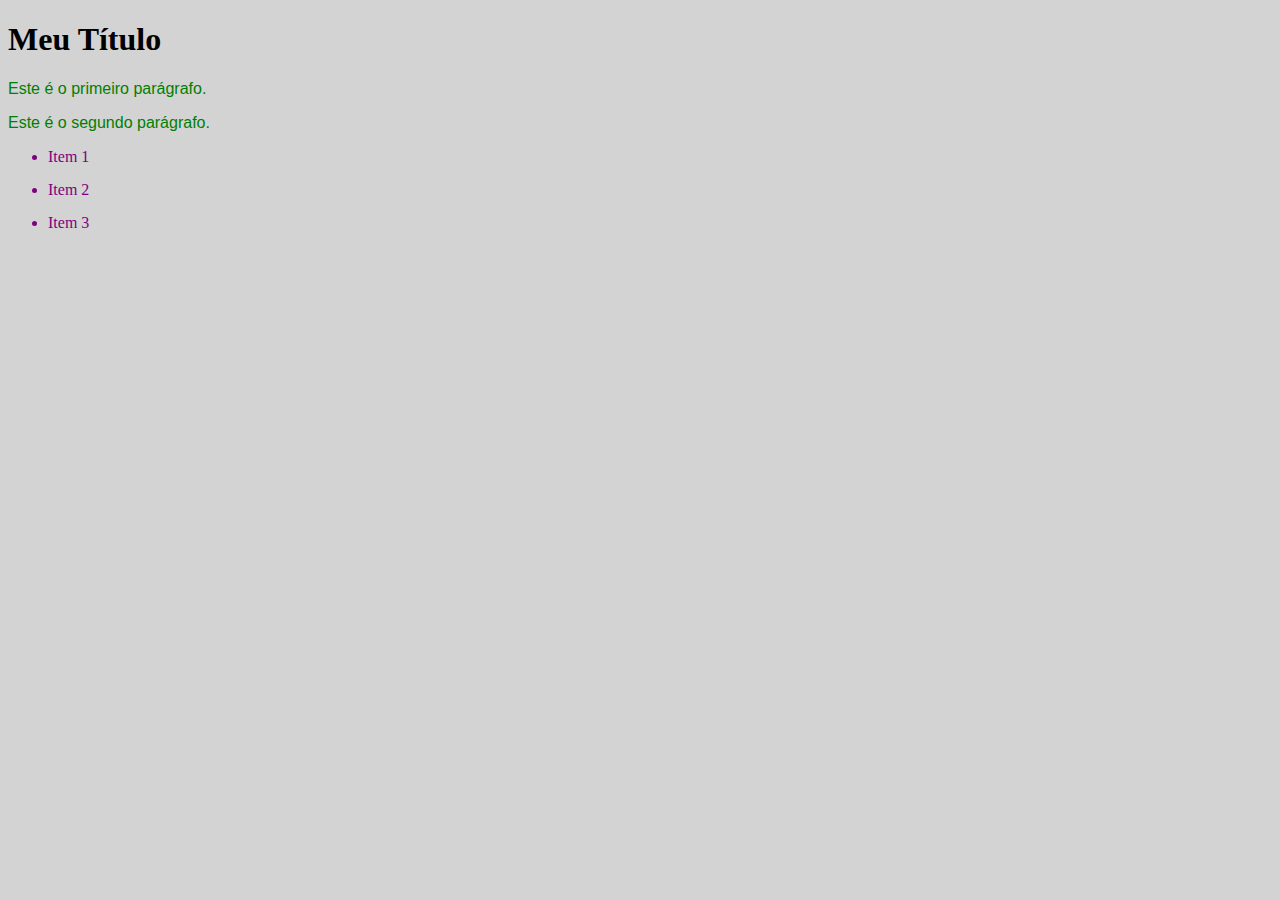
<file: AtividadePraticaCss/index.html>
<!DOCTYPE html>

<html>

<head>

    <title style="color:blue;text-align:center">Atividade Prática - CSS</title>

    <style>

        body {

            background-color: lightgray;

        }

        p {

            font-family: Arial;

            font-size: 16px;

            color: green;

        }

    </style>
    <link rel="stylesheet" href="AtividadePraticaCss.css">
</head>

<body>

    <h1>Meu Título</h1>

    <p>Este é o primeiro parágrafo.</p>

    <p>Este é o segundo parágrafo.</p>

    <ul>

        <li>Item 1</li>

        <li>Item 2</li>

        <li>Item 3</li>

    </ul>

</body>

</html
</file>
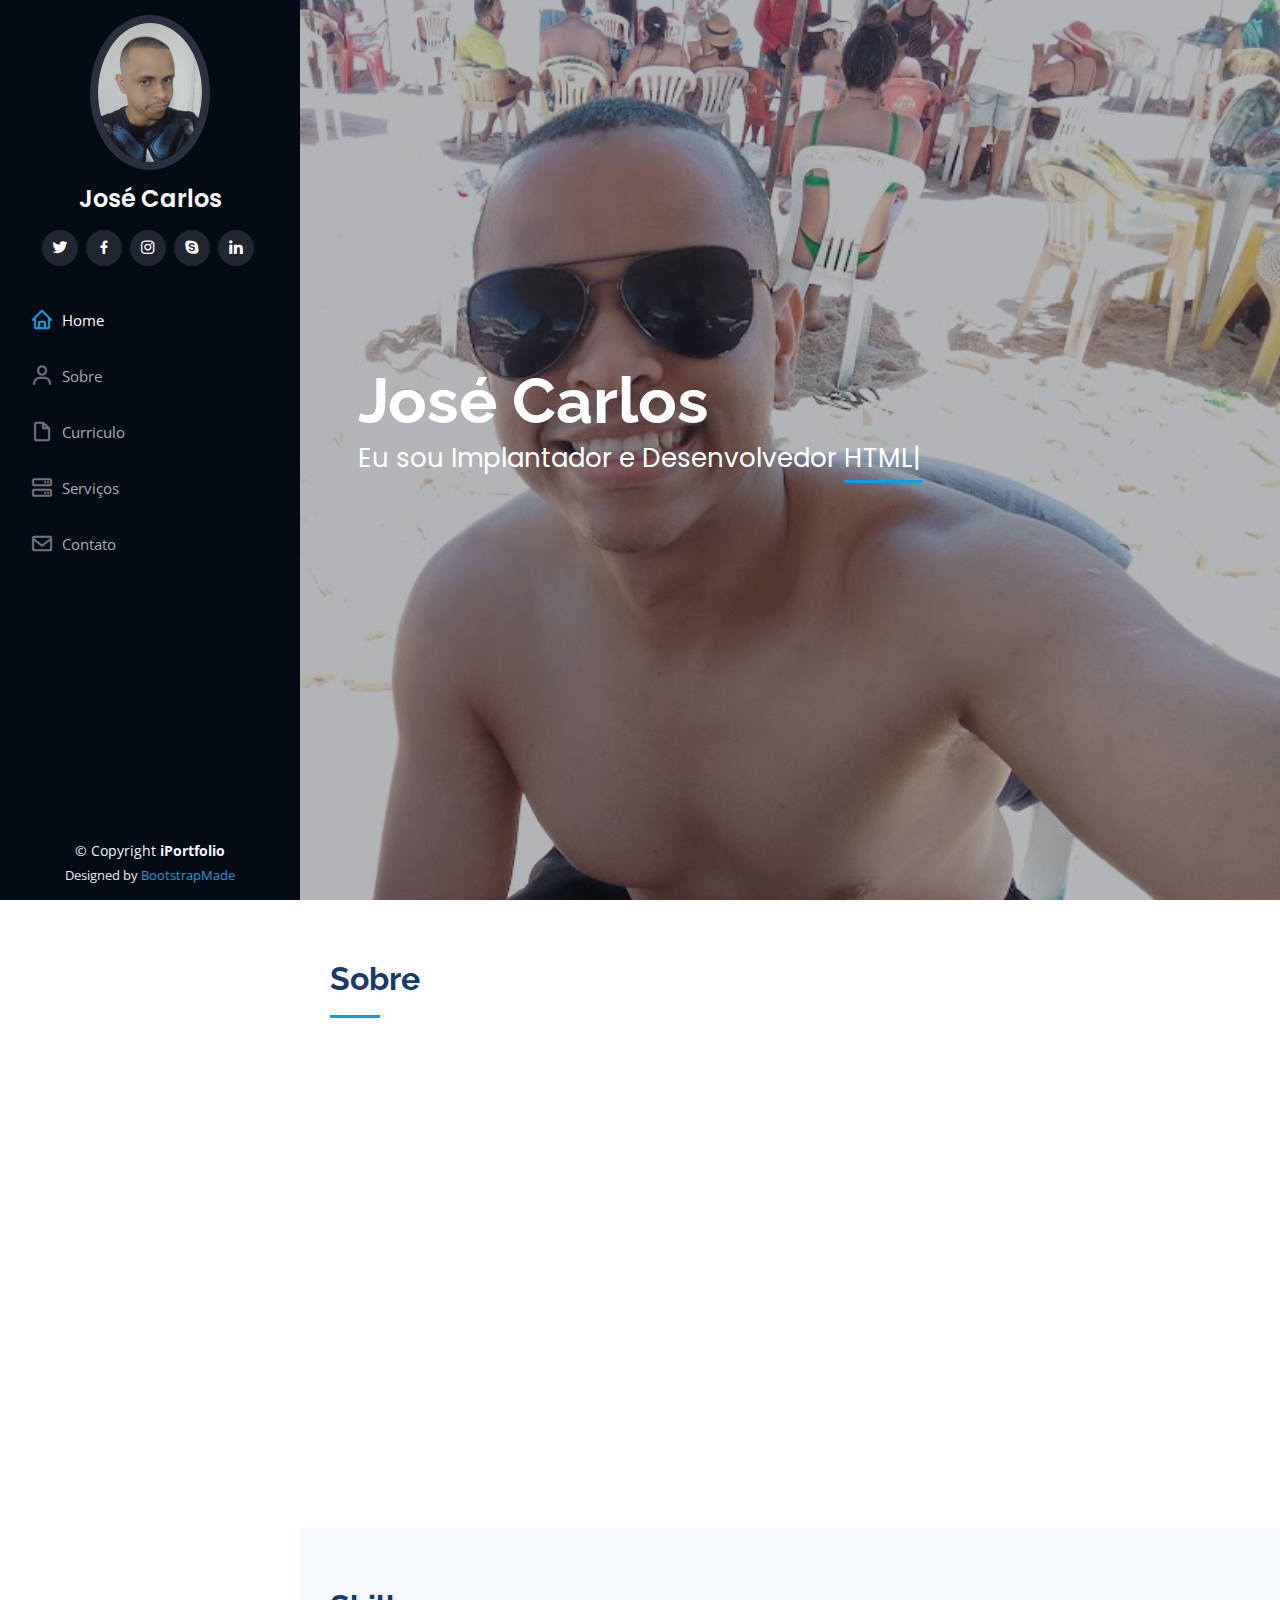
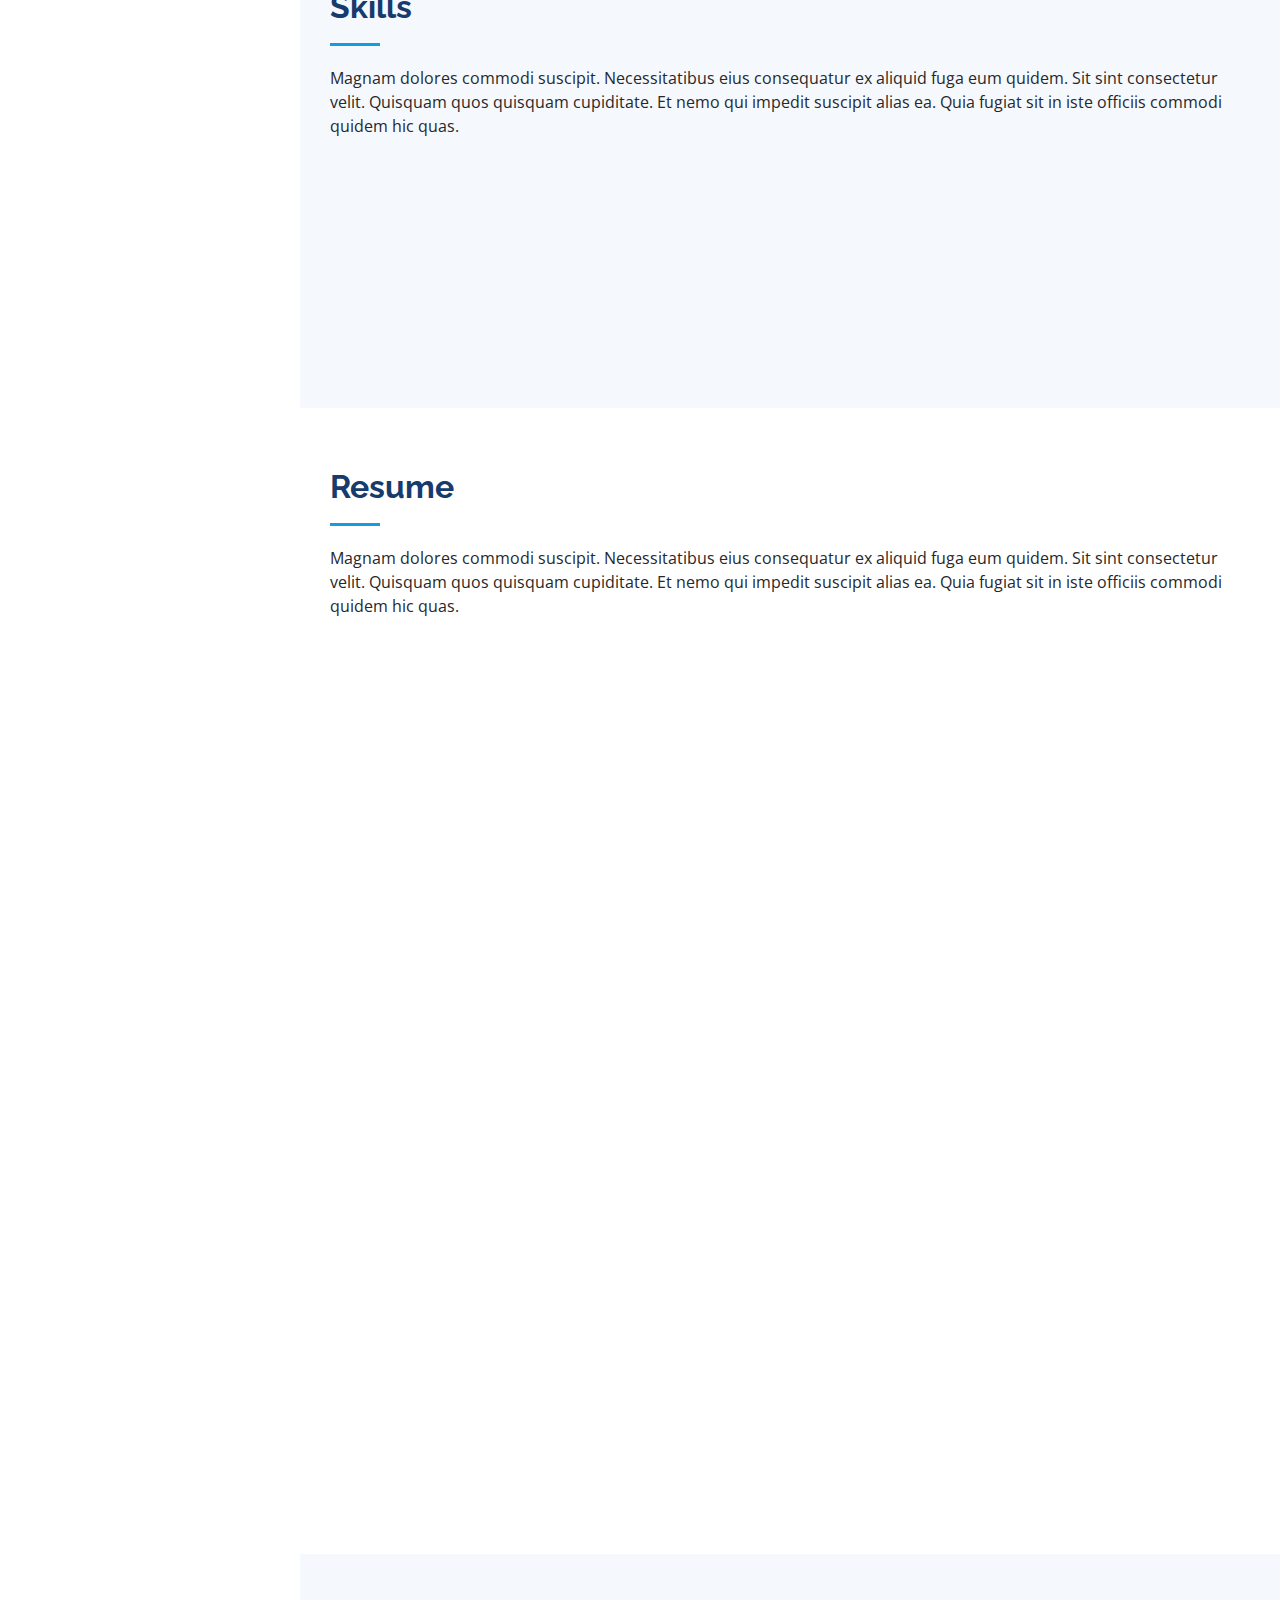
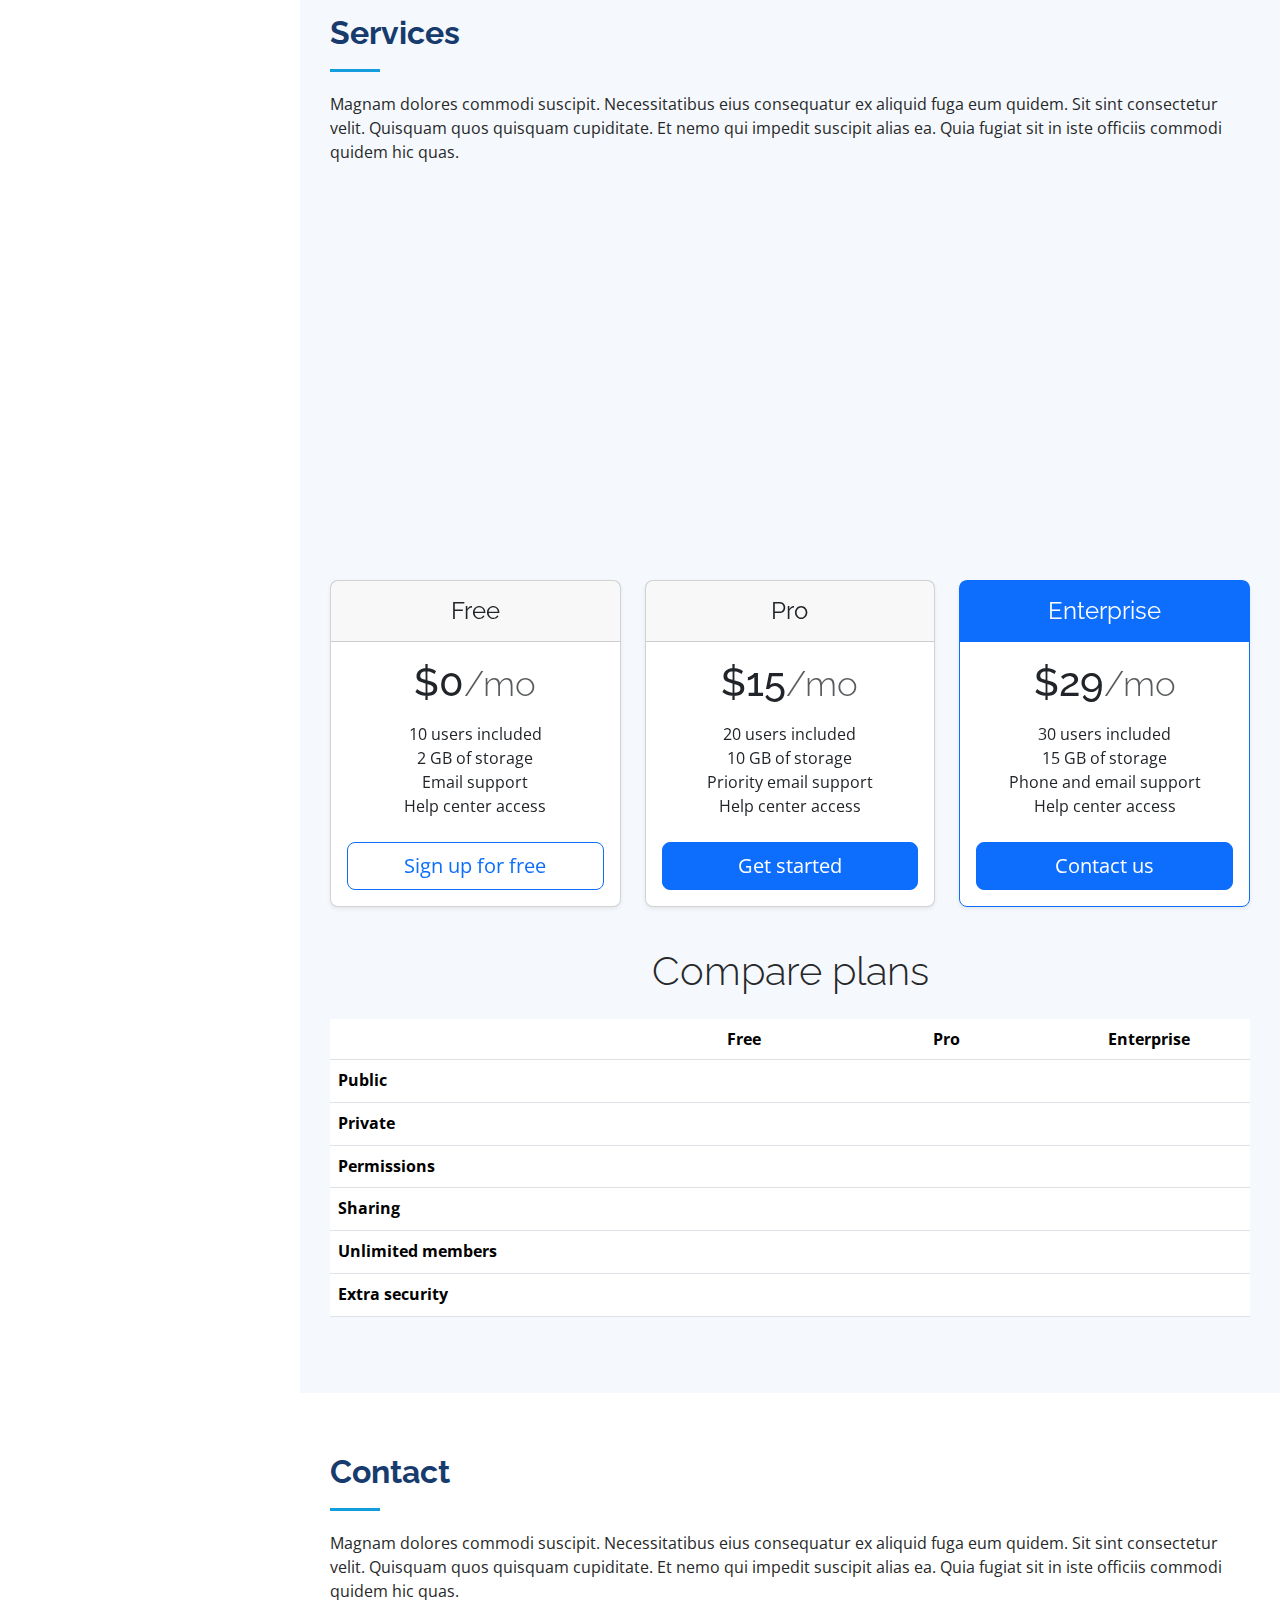
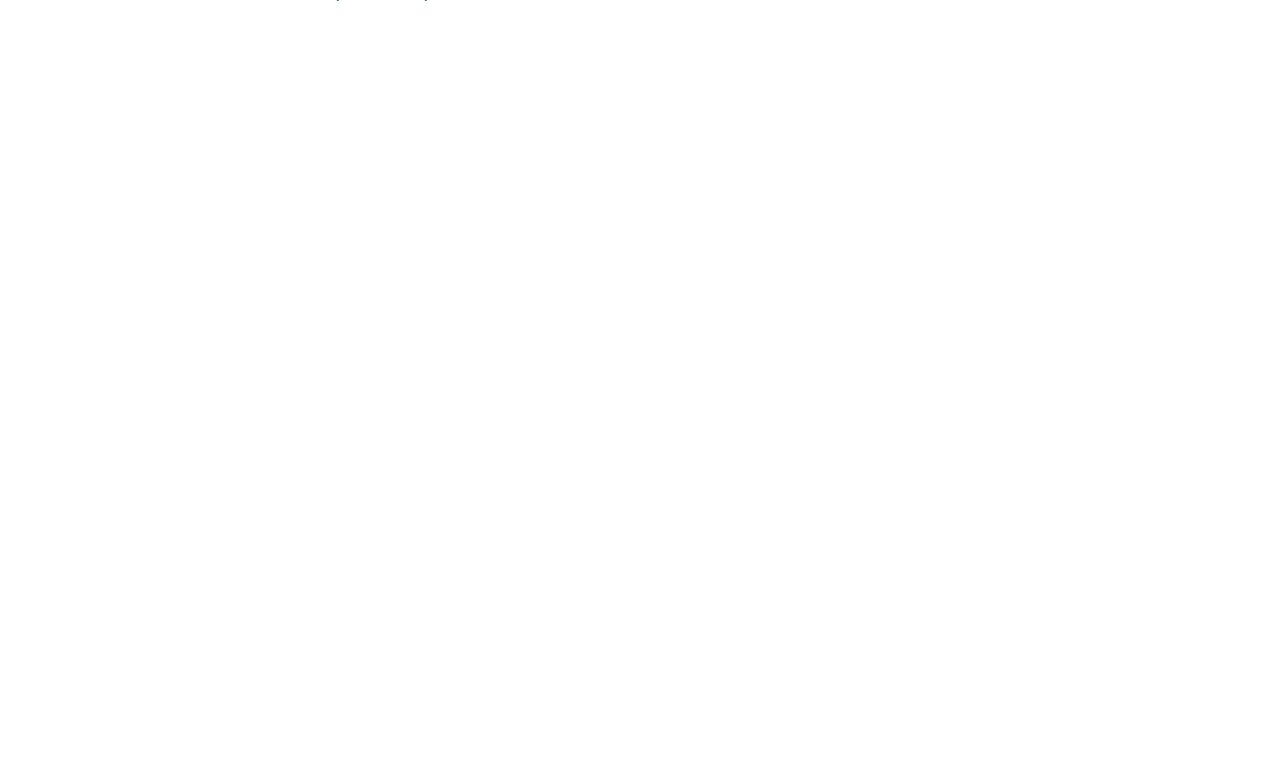
<file: iPortfolio/index.html>
<!DOCTYPE html>
<html lang="en">

<head>
  <meta charset="utf-8">
  <meta content="width=device-width, initial-scale=1.0" name="viewport">

  <title>José Carlos</title>
  <meta content="" name="description">
  <meta content="" name="keywords">

  <!-- Favicons -->
  <link href="assets/img/favicon.png" rel="icon">
  <link href="assets/img/apple-touch-icon.png" rel="apple-touch-icon">

  <!-- Google Fonts -->
  <link href="https://fonts.googleapis.com/css?family=Open+Sans:300,300i,400,400i,600,600i,700,700i|Raleway:300,300i,400,400i,500,500i,600,600i,700,700i|Poppins:300,300i,400,400i,500,500i,600,600i,700,700i" rel="stylesheet">

  <!-- Vendor CSS Files -->
  <link href="assets/vendor/aos/aos.css" rel="stylesheet">
  <link href="assets/vendor/bootstrap/css/bootstrap.min.css" rel="stylesheet">
  <link href="assets/vendor/bootstrap-icons/bootstrap-icons.css" rel="stylesheet">
  <link href="assets/vendor/boxicons/css/boxicons.min.css" rel="stylesheet">
  <link href="assets/vendor/glightbox/css/glightbox.min.css" rel="stylesheet">
  <link href="assets/vendor/swiper/swiper-bundle.min.css" rel="stylesheet">

  <!-- Template Main CSS File -->
  <link href="assets/css/style.css" rel="stylesheet">

  <!-- =======================================================
  * Template Name: iPortfolio
  * Updated: Jan 29 2024 with Bootstrap v5.3.2
  * Template URL: https://bootstrapmade.com/iportfolio-bootstrap-portfolio-websites-template/
  * Author: BootstrapMade.com
  * License: https://bootstrapmade.com/license/
  ======================================================== -->
</head>

<body>

  <!-- ======= Mobile nav toggle button ======= -->
  <i class="bi bi-list mobile-nav-toggle d-xl-none"></i>

  <!-- ======= Header ======= -->
  <header id="header">
    <div class="d-flex flex-column">

      <div class="profile">
        <img src="assets/img/profile-img.jpg" alt="" class="img-fluid rounded-circle">
        <h1 class="text-light"><a href="index.html">José Carlos</a></h1>
        <div class="social-links mt-3 text-center">
          <a href="#" class="twitter"><i class="bx bxl-twitter"></i></a>
          <a href="#" class="facebook"><i class="bx bxl-facebook"></i></a>
          <a href="#" class="instagram"><i class="bx bxl-instagram"></i></a>
          <a href="#" class="google-plus"><i class="bx bxl-skype"></i></a>
          <a href="#" class="linkedin"><i class="bx bxl-linkedin"></i></a>
        </div>
      </div>

      <nav id="navbar" class="nav-menu navbar">
        <ul>
          <li><a href="#hero" class="nav-link scrollto active"><i class="bx bx-home"></i> <span>Home</span></a></li>
          <li><a href="#about" class="nav-link scrollto"><i class="bx bx-user"></i> <span>Sobre</span></a></li>
          <li><a href="#resume" class="nav-link scrollto"><i class="bx bx-file-blank"></i> <span>Curriculo</span></a></li>
          <li><a href="#services" class="nav-link scrollto"><i class="bx bx-server"></i> <span>Serviços</span></a></li>
          <li><a href="#contact" class="nav-link scrollto"><i class="bx bx-envelope"></i> <span>Contato</span></a></li>
        </ul>
      </nav><!-- .nav-menu -->
    </div>
  </header><!-- End Header -->

  <!-- ======= Hero Section ======= -->
  <section id="hero" class="d-flex flex-column justify-content-center align-items-center">
    <div class="hero-container" data-aos="fade-in">
      <h1>José Carlos</h1>
      <p>Eu sou Implantador e Desenvolvedor <span class="typed" data-typed-items="HTML, CSS, Bootstrap, Java Script"></span></p>
    </div>
  </section><!-- End Hero -->

  <main id="main">

    <!-- ======= About Section ======= -->
    <section id="about" class="about">
      <div class="container">

        <div class="section-title">
          <h2>Sobre</h2>
        </div>

        <div class="row">
          <div class="col-lg-4" data-aos="fade-right">
            <img src="assets/img/profile-img.jpg" class="img-fluid" alt="">
          </div>
          <div class="col-lg-8 pt-4 pt-lg-0 content" data-aos="fade-left">
            <h3>UI/UX Designer &amp; Web Developer.</h3>
            <p class="fst-italic">
              Lorem ipsum dolor sit amet, consectetur adipiscing elit, sed do eiusmod tempor incididunt ut labore et dolore
              magna aliqua.
            </p>
            <div class="row">
              <div class="col-lg-6">
                <ul>
                  <li><i class="bi bi-chevron-right"></i> <strong>Aniversário:</strong> <span>4 Dez 1992</span></li>
                  <li><i class="bi bi-chevron-right"></i> <strong>Telefone:</strong> <span>+123 456 7890</span></li>
                  <li><i class="bi bi-chevron-right"></i> <strong>Cidade:</strong> <span>Uberlandia, MG</span></li>
                </ul>
              </div>
              <div class="col-lg-6">
                <ul>
                  <li><i class="bi bi-chevron-right"></i> <strong>Age:</strong> <span>30</span></li>
                  <li><i class="bi bi-chevron-right"></i> <strong>Degree:</strong> <span>Master</span></li>
                  <li><i class="bi bi-chevron-right"></i> <strong>PhEmailone:</strong> <span>email@example.com</span></li>
                  <li><i class="bi bi-chevron-right"></i> <strong>Freelance:</strong> <span>Available</span></li>
                </ul>
              </div>
            </div>
            <p>
              Officiis eligendi itaque labore et dolorum mollitia officiis optio vero. Quisquam sunt adipisci omnis et ut. Nulla accusantium dolor incidunt officia tempore. Et eius omnis.
              Cupiditate ut dicta maxime officiis quidem quia. Sed et consectetur qui quia repellendus itaque neque. Aliquid amet quidem ut quaerat cupiditate. Ab et eum qui repellendus omnis culpa magni laudantium dolores.
            </p>
          </div>
        </div>

      </div>
    </section><!-- End About Section -->


    <!-- ======= Skills Section ======= -->
    <section id="skills" class="skills section-bg">
      <div class="container">

        <div class="section-title">
          <h2>Skills</h2>
          <p>Magnam dolores commodi suscipit. Necessitatibus eius consequatur ex aliquid fuga eum quidem. Sit sint consectetur velit. Quisquam quos quisquam cupiditate. Et nemo qui impedit suscipit alias ea. Quia fugiat sit in iste officiis commodi quidem hic quas.</p>
        </div>

        <div class="row skills-content">

          <div class="col-lg-6" data-aos="fade-up">

            <div class="progress">
              <span class="skill">HTML <i class="val">100%</i></span>
              <div class="progress-bar-wrap">
                <div class="progress-bar" role="progressbar" aria-valuenow="100" aria-valuemin="0" aria-valuemax="100"></div>
              </div>
            </div>

            <div class="progress">
              <span class="skill">CSS <i class="val">90%</i></span>
              <div class="progress-bar-wrap">
                <div class="progress-bar" role="progressbar" aria-valuenow="90" aria-valuemin="0" aria-valuemax="100"></div>
              </div>
            </div>

            <div class="progress">
              <span class="skill">JavaScript <i class="val">75%</i></span>
              <div class="progress-bar-wrap">
                <div class="progress-bar" role="progressbar" aria-valuenow="75" aria-valuemin="0" aria-valuemax="100"></div>
              </div>
            </div>

          </div>

          <div class="col-lg-6" data-aos="fade-up" data-aos-delay="100">

            <div class="progress">
              <span class="skill">PHP <i class="val">80%</i></span>
              <div class="progress-bar-wrap">
                <div class="progress-bar" role="progressbar" aria-valuenow="80" aria-valuemin="0" aria-valuemax="100"></div>
              </div>
            </div>

            <div class="progress">
              <span class="skill">WordPress/CMS <i class="val">90%</i></span>
              <div class="progress-bar-wrap">
                <div class="progress-bar" role="progressbar" aria-valuenow="90" aria-valuemin="0" aria-valuemax="100"></div>
              </div>
            </div>

            <div class="progress">
              <span class="skill">Photoshop <i class="val">55%</i></span>
              <div class="progress-bar-wrap">
                <div class="progress-bar" role="progressbar" aria-valuenow="55" aria-valuemin="0" aria-valuemax="100"></div>
              </div>
            </div>

          </div>

        </div>

      </div>
    </section><!-- End Skills Section -->

    <!-- ======= Resume Section ======= -->
    <section id="resume" class="resume">
      <div class="container">

        <div class="section-title">
          <h2>Resume</h2>
          <p>Magnam dolores commodi suscipit. Necessitatibus eius consequatur ex aliquid fuga eum quidem. Sit sint consectetur velit. Quisquam quos quisquam cupiditate. Et nemo qui impedit suscipit alias ea. Quia fugiat sit in iste officiis commodi quidem hic quas.</p>
        </div>

        <div class="row">
          <div class="col-lg-6" data-aos="fade-up">
            <h3 class="resume-title">Sumary</h3>
            <div class="resume-item pb-0">
              <h4>José Carlos</h4>
              <p><em>Innovative and deadline-driven Graphic Designer with 3+ years of experience designing and developing user-centered digital/print marketing material from initial concept to final, polished deliverable.</em></p>
              <ul>
                <li>Portland par 127,Orlando, FL</li>
                <li>(123) 456-7891</li>
                <li>alice.barkley@example.com</li>
              </ul>
            </div>

            <h3 class="resume-title">Education</h3>
            <div class="resume-item">
              <h4>Master of Fine Arts &amp; Graphic Design</h4>
              <h5>2015 - 2016</h5>
              <p><em>Rochester Institute of Technology, Rochester, NY</em></p>
              <p>Qui deserunt veniam. Et sed aliquam labore tempore sed quisquam iusto autem sit. Ea vero voluptatum qui ut dignissimos deleniti nerada porti sand markend</p>
            </div>
            <div class="resume-item">
              <h4>Bachelor of Fine Arts &amp; Graphic Design</h4>
              <h5>2010 - 2014</h5>
              <p><em>Rochester Institute of Technology, Rochester, NY</em></p>
              <p>Quia nobis sequi est occaecati aut. Repudiandae et iusto quae reiciendis et quis Eius vel ratione eius unde vitae rerum voluptates asperiores voluptatem Earum molestiae consequatur neque etlon sader mart dila</p>
            </div>
          </div>
          <div class="col-lg-6" data-aos="fade-up" data-aos-delay="100">
            <h3 class="resume-title">Professional Experience</h3>
            <div class="resume-item">
              <h4>Senior graphic design specialist</h4>
              <h5>2019 - Present</h5>
              <p><em>Experion, New York, NY </em></p>
              <ul>
                <li>Lead in the design, development, and implementation of the graphic, layout, and production communication materials</li>
                <li>Delegate tasks to the 7 members of the design team and provide counsel on all aspects of the project. </li>
                <li>Supervise the assessment of all graphic materials in order to ensure quality and accuracy of the design</li>
                <li>Oversee the efficient use of production project budgets ranging from $2,000 - $25,000</li>
              </ul>
            </div>
            <div class="resume-item">
              <h4>Graphic design specialist</h4>
              <h5>2017 - 2018</h5>
              <p><em>Stepping Stone Advertising, New York, NY</em></p>
              <ul>
                <li>Developed numerous marketing programs (logos, brochures,infographics, presentations, and advertisements).</li>
                <li>Managed up to 5 projects or tasks at a given time while under pressure</li>
                <li>Recommended and consulted with clients on the most appropriate graphic design</li>
                <li>Created 4+ design presentations and proposals a month for clients and account managers</li>
              </ul>
            </div>
          </div>
        </div>

      </div>
    </section><!-- End Resume Section -->

    
    <!-- ======= Services Section ======= -->
    <section id="services" class="services section-bg">
      <div class="container">

        <div class="section-title">
          <h2>Services</h2>
          <p>Magnam dolores commodi suscipit. Necessitatibus eius consequatur ex aliquid fuga eum quidem. Sit sint consectetur velit. Quisquam quos quisquam cupiditate. Et nemo qui impedit suscipit alias ea. Quia fugiat sit in iste officiis commodi quidem hic quas.</p>
        </div>

        <div class="row">
          <div class="col-lg-4 col-md-6 icon-box" data-aos="fade-up">
            <div class="icon"><i class="bi bi-briefcase"></i></div>
            <h4 class="title"><a href="">Lorem Ipsum</a></h4>
            <p class="description">Voluptatum deleniti atque corrupti quos dolores et quas molestias excepturi sint occaecati cupiditate non provident</p>
          </div>
          <div class="col-lg-4 col-md-6 icon-box" data-aos="fade-up" data-aos-delay="100">
            <div class="icon"><i class="bi bi-card-checklist"></i></div>
            <h4 class="title"><a href="">Dolor Sitema</a></h4>
            <p class="description">Minim veniam, quis nostrud exercitation ullamco laboris nisi ut aliquip ex ea commodo consequat tarad limino ata</p>
          </div>
          <div class="col-lg-4 col-md-6 icon-box" data-aos="fade-up" data-aos-delay="200">
            <div class="icon"><i class="bi bi-bar-chart"></i></div>
            <h4 class="title"><a href="">Sed ut perspiciatis</a></h4>
            <p class="description">Duis aute irure dolor in reprehenderit in voluptate velit esse cillum dolore eu fugiat nulla pariatur</p>
          </div>
          <div class="col-lg-4 col-md-6 icon-box" data-aos="fade-up" data-aos-delay="300">
            <div class="icon"><i class="bi bi-binoculars"></i></div>
            <h4 class="title"><a href="">Magni Dolores</a></h4>
            <p class="description">Excepteur sint occaecat cupidatat non proident, sunt in culpa qui officia deserunt mollit anim id est laborum</p>
          </div>
          <div class="col-lg-4 col-md-6 icon-box" data-aos="fade-up" data-aos-delay="400">
            <div class="icon"><i class="bi bi-brightness-high"></i></div>
            <h4 class="title"><a href="">Nemo Enim</a></h4>
            <p class="description">At vero eos et accusamus et iusto odio dignissimos ducimus qui blanditiis praesentium voluptatum deleniti atque</p>
          </div>
          <div class="col-lg-4 col-md-6 icon-box" data-aos="fade-up" data-aos-delay="500">
            <div class="icon"><i class="bi bi-calendar4-week"></i></div>
            <h4 class="title"><a href="">Eiusmod Tempor</a></h4>
            <p class="description">Et harum quidem rerum facilis est et expedita distinctio. Nam libero tempore, cum soluta nobis est eligendi</p>
          </div>
        </div>

        <!-- Preços Adicionados ao Template-->

        <div class="row row-cols-1 row-cols-md-3 mb-3 text-center">
          <div class="col">
            <div class="card mb-4 rounded-3 shadow-sm">
              <div class="card-header py-3">
                <h4 class="my-0 fw-normal">Free</h4>
              </div>
              <div class="card-body">
                <h1 class="card-title pricing-card-title">$0<small class="text-body-secondary fw-light">/mo</small></h1>
                <ul class="list-unstyled mt-3 mb-4">
                  <li>10 users included</li>
                  <li>2 GB of storage</li>
                  <li>Email support</li>
                  <li>Help center access</li>
                </ul>
                <a href="#contact" type="button" class="w-100 btn btn-lg btn-outline-primary">Sign up for free</a>
              </div>
            </div>
          </div>
          <div class="col">
            <div class="card mb-4 rounded-3 shadow-sm">
              <div class="card-header py-3">
                <h4 class="my-0 fw-normal">Pro</h4>
              </div>
              <div class="card-body">
                <h1 class="card-title pricing-card-title">$15<small class="text-body-secondary fw-light">/mo</small></h1>
                <ul class="list-unstyled mt-3 mb-4">
                  <li>20 users included</li>
                  <li>10 GB of storage</li>
                  <li>Priority email support</li>
                  <li>Help center access</li>
                </ul>
                <button type="button" class="w-100 btn btn-lg btn-primary">Get started</button>
              </div>
            </div>
          </div>
          <div class="col">
            <div class="card mb-4 rounded-3 shadow-sm border-primary">
              <div class="card-header py-3 text-bg-primary border-primary">
                <h4 class="my-0 fw-normal">Enterprise</h4>
              </div>
              <div class="card-body">
                <h1 class="card-title pricing-card-title">$29<small class="text-body-secondary fw-light">/mo</small></h1>
                <ul class="list-unstyled mt-3 mb-4">
                  <li>30 users included</li>
                  <li>15 GB of storage</li>
                  <li>Phone and email support</li>
                  <li>Help center access</li>
                </ul>
                <button type="button" class="w-100 btn btn-lg btn-primary">Contact us</button>
              </div>
            </div>
          </div>
        </div>
    
        <h2 class="display-6 text-center mb-4">Compare plans</h2>
    
        <div class="table-responsive">
          <table class="table text-center">
            <thead>
              <tr>
                <th style="width: 34%;"></th>
                <th style="width: 22%;">Free</th>
                <th style="width: 22%;">Pro</th>
                <th style="width: 22%;">Enterprise</th>
              </tr>
            </thead>
            <tbody>
              <tr>
                <th scope="row" class="text-start">Public</th>
                <td><svg class="bi" width="24" height="24"><use xlink:href="#check"></use></svg></td>
                <td><svg class="bi" width="24" height="24"><use xlink:href="#check"></use></svg></td>
                <td><svg class="bi" width="24" height="24"><use xlink:href="#check"></use></svg></td>
              </tr>
              <tr>
                <th scope="row" class="text-start">Private</th>
                <td></td>
                <td><svg class="bi" width="24" height="24"><use xlink:href="#check"></use></svg></td>
                <td><svg class="bi" width="24" height="24"><use xlink:href="#check"></use></svg></td>
              </tr>
            </tbody>
    
            <tbody>
              <tr>
                <th scope="row" class="text-start">Permissions</th>
                <td><svg class="bi" width="24" height="24"><use xlink:href="#check"></use></svg></td>
                <td><svg class="bi" width="24" height="24"><use xlink:href="#check"></use></svg></td>
                <td><svg class="bi" width="24" height="24"><use xlink:href="#check"></use></svg></td>
              </tr>
              <tr>
                <th scope="row" class="text-start">Sharing</th>
                <td></td>
                <td><svg class="bi" width="24" height="24"><use xlink:href="#check"></use></svg></td>
                <td><svg class="bi" width="24" height="24"><use xlink:href="#check"></use></svg></td>
              </tr>
              <tr>
                <th scope="row" class="text-start">Unlimited members</th>
                <td></td>
                <td><svg class="bi" width="24" height="24"><use xlink:href="#check"></use></svg></td>
                <td><svg class="bi" width="24" height="24"><use xlink:href="#check"></use></svg></td>
              </tr>
              <tr>
                <th scope="row" class="text-start">Extra security</th>
                <td></td>
                <td></td>
                <td><svg class="bi" width="24" height="24"><use xlink:href="#check"></use></svg></td>
              </tr>
            </tbody>
          </table>
        </div>

        <!-- Fim Preços Adicionados ao Template-->

      </div>
    </section><!-- End Services Section -->

 
    <!-- ======= Contact Section ======= -->
    <section id="contact" class="contact">
      <div class="container">

        <div class="section-title">
          <h2>Contact</h2>
          <p>Magnam dolores commodi suscipit. Necessitatibus eius consequatur ex aliquid fuga eum quidem. Sit sint consectetur velit. Quisquam quos quisquam cupiditate. Et nemo qui impedit suscipit alias ea. Quia fugiat sit in iste officiis commodi quidem hic quas.</p>
        </div>

        <div class="row" data-aos="fade-in">

          <div class="col-lg-12 d-flex align-items-stretch">
            <div class="info">
              <div class="address">
                <i class="bi bi-geo-alt"></i>
                <h4>Location:</h4>
                <p>A108 Adam Street, New York, NY 535022</p>
              </div>

              <div class="email">
                <i class="bi bi-envelope"></i>
                <h4>Email:</h4>
                <p>info@example.com</p>
              </div>

              <div class="phone">
                <i class="bi bi-phone"></i>
                <h4>Call:</h4>
                <p>+1 5587 55488 55s</p>
              </div>
              <iframe src="https://www.google.com/maps/embed?pb=!1m18!1m12!1m3!1d3774.959668965857!2d-48.33272852494312!3d-18.88887030673434!2m3!1f0!2f0!3f0!3m2!1i1024!2i768!4f13.1!3m3!1m2!1s0x94a4415a8ae664d3%3A0xa71782365b600606!2sAv.%20Carnaval%2C%20629%20-%20Guarani%2C%20Uberl%C3%A2ndia%20-%20MG%2C%2038415-396!5e0!3m2!1spt-BR!2sbr!4v1709083820169!5m2!1spt-BR!2sbr" frameborder="0" style="border:0; width: 100%; height: 290px;" allowfullscreen=""></iframe>
              </div>

          </div>

        </div>

      </div>
    </section><!-- End Contact Section -->

  </main><!-- End #main -->

  <!-- ======= Footer ======= -->
  <footer id="footer">
    <div class="container">
      <div class="copyright">
        &copy; Copyright <strong><span>iPortfolio</span></strong>
      </div>
      <div class="credits">
        <!-- All the links in the footer should remain intact. -->
        <!-- You can delete the links only if you purchased the pro version. -->
        <!-- Licensing information: https://bootstrapmade.com/license/ -->
        <!-- Purchase the pro version with working PHP/AJAX contact form: https://bootstrapmade.com/iportfolio-bootstrap-portfolio-websites-template/ -->
        Designed by <a href="https://bootstrapmade.com/">BootstrapMade</a>
      </div>
    </div>
  </footer><!-- End  Footer -->

  <a href="#" class="back-to-top d-flex align-items-center justify-content-center"><i class="bi bi-arrow-up-short"></i></a>

  <!-- Vendor JS Files -->
  <script src="assets/vendor/purecounter/purecounter_vanilla.js"></script>
  <script src="assets/vendor/aos/aos.js"></script>
  <script src="assets/vendor/bootstrap/js/bootstrap.bundle.min.js"></script>
  <script src="assets/vendor/glightbox/js/glightbox.min.js"></script>
  <script src="assets/vendor/isotope-layout/isotope.pkgd.min.js"></script>
  <script src="assets/vendor/swiper/swiper-bundle.min.js"></script>
  <script src="assets/vendor/typed.js/typed.umd.js"></script>
  <script src="assets/vendor/waypoints/noframework.waypoints.js"></script>
  <script src="assets/vendor/php-email-form/validate.js"></script>

  <!-- Template Main JS File -->
  <script src="assets/js/main.js"></script>

</body>

</html>
</file>
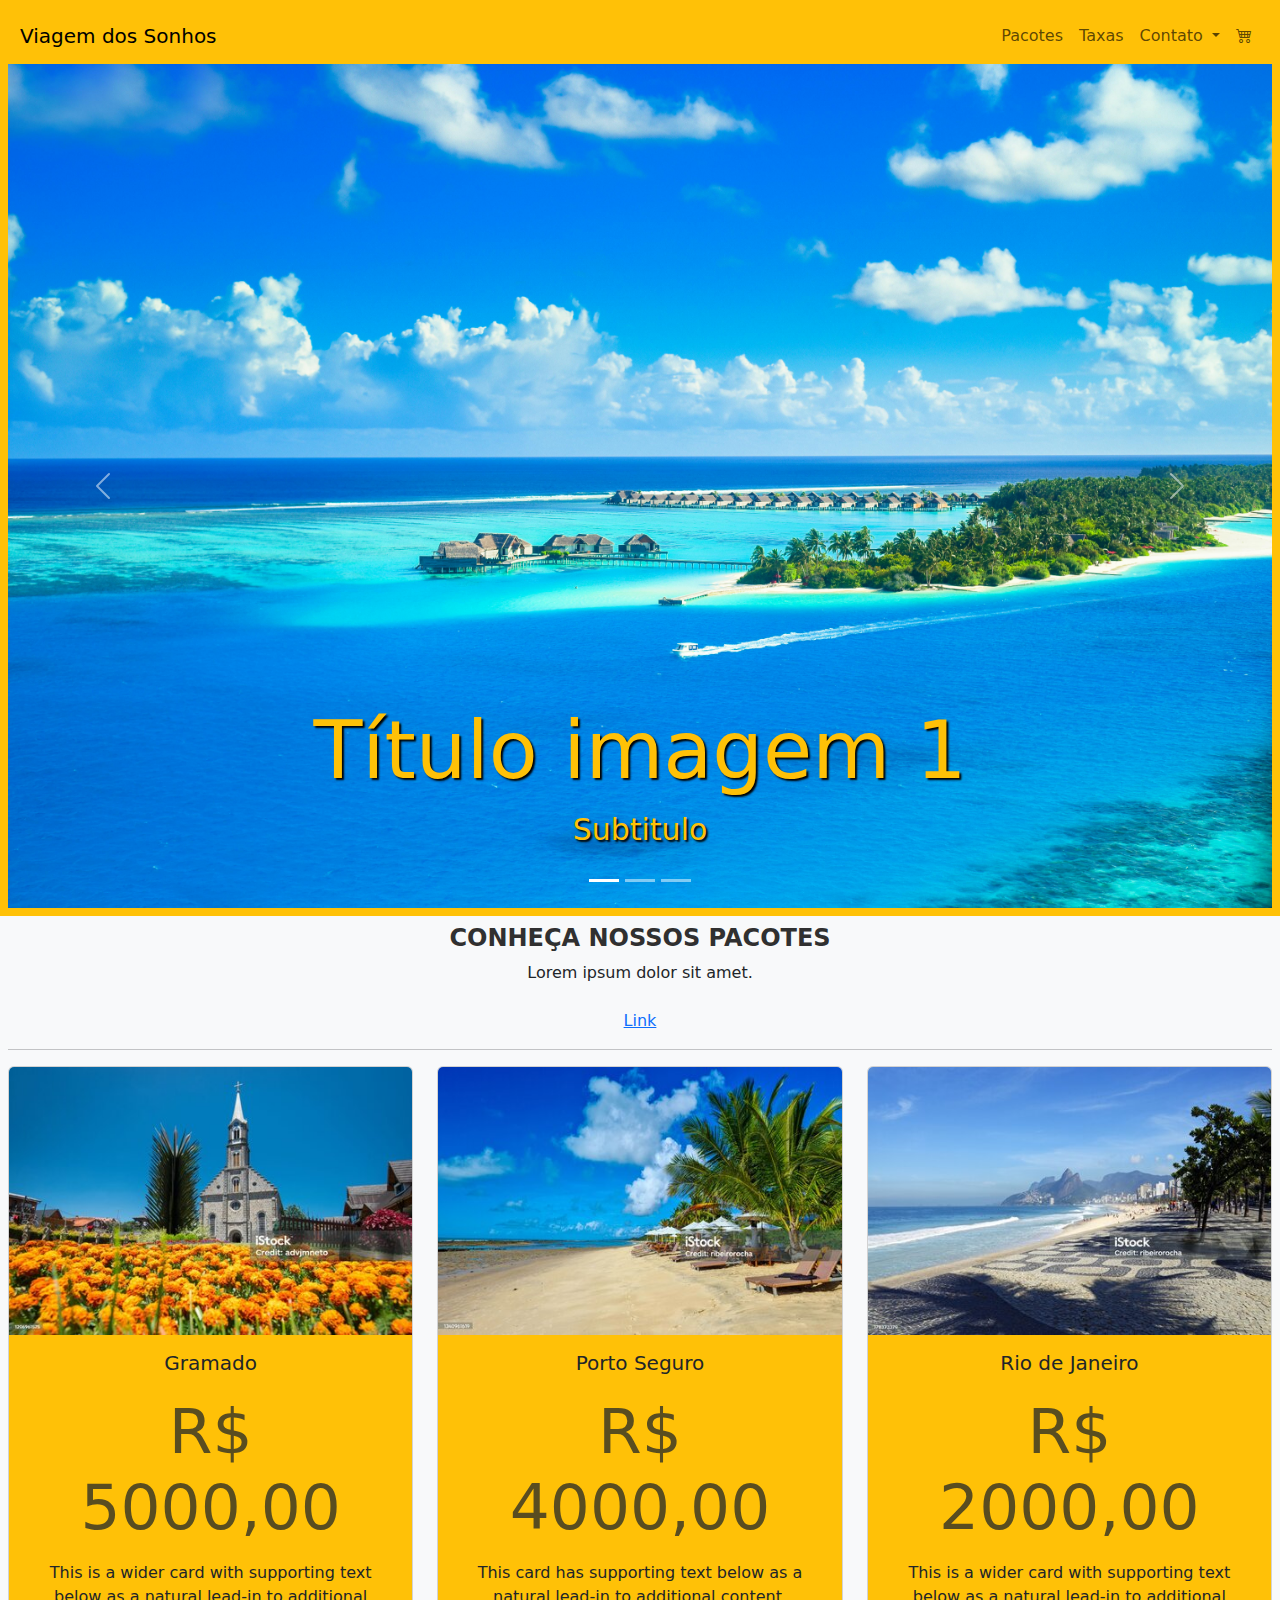
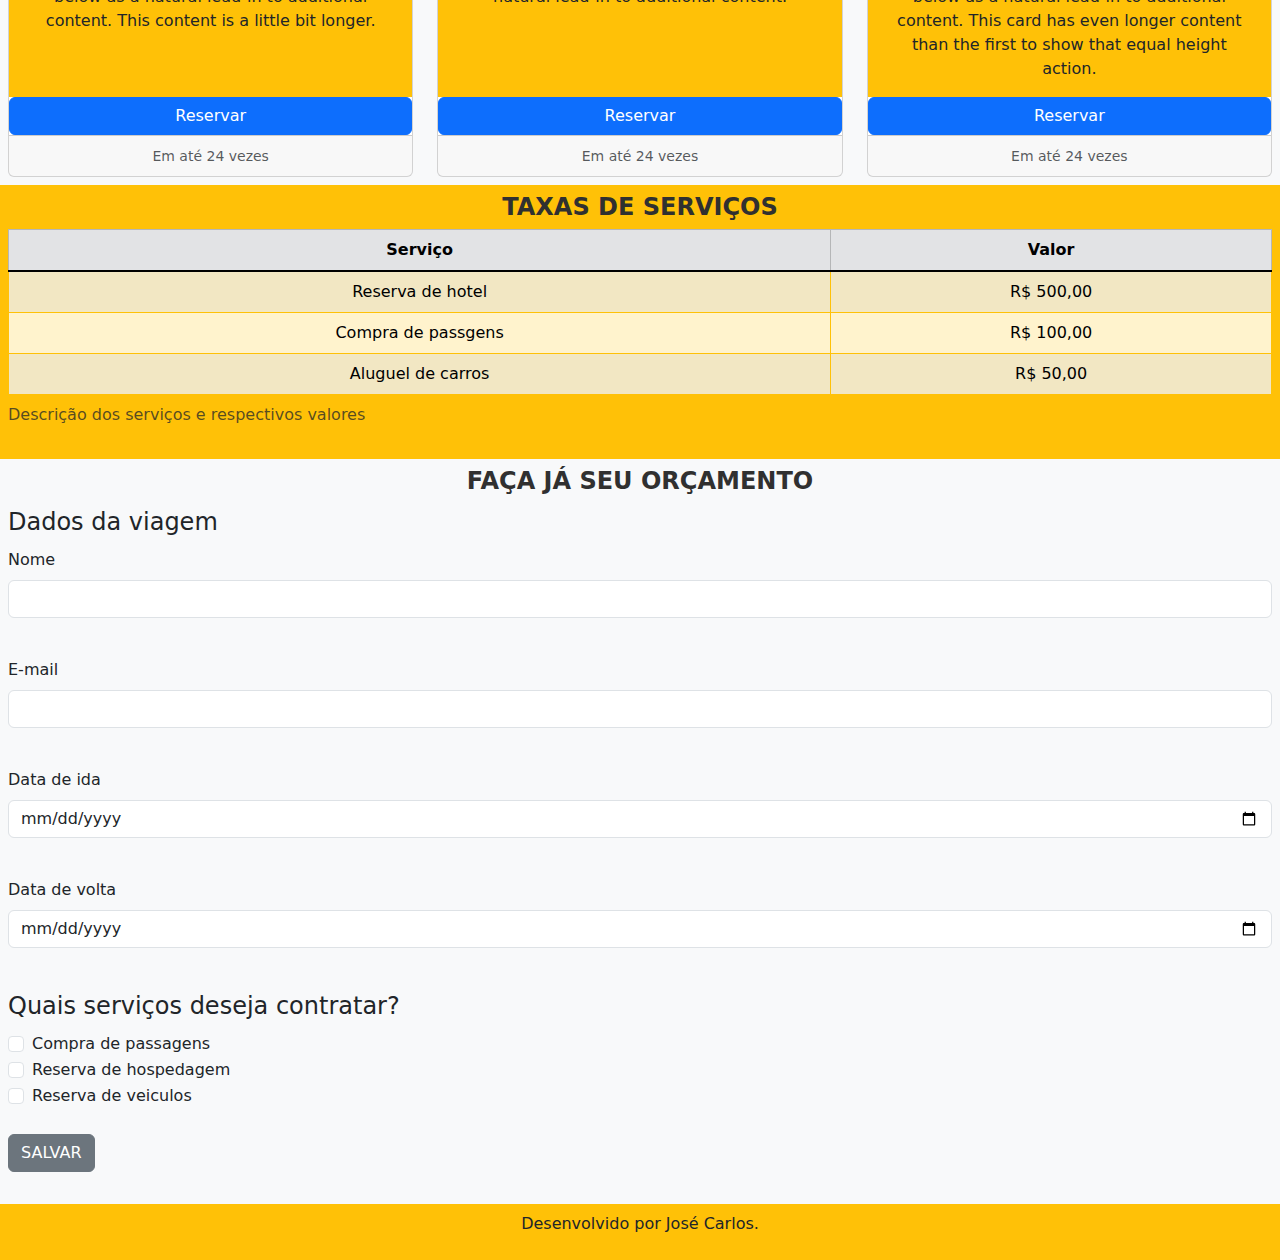
<file: ProjetoFeitoNasAulas/index.html>
<!DOCTYPE html>
<html lang="pt-br">
<head>
    <meta charset="UTF-8">
    <meta name="viewport" content="width=device-width, initial-scale=1.0">
    <title>Viagem dos Sonhos</title>
    <link href="https://cdn.jsdelivr.net/npm/bootstrap@5.3.3/dist/css/bootstrap.min.css" rel="stylesheet" integrity="sha384-QWTKZyjpPEjISv5WaRU9OFeRpok6YctnYmDr5pNlyT2bRjXh0JMhjY6hW+ALEwIH" crossorigin="anonymous">
    <link rel="stylesheet" href="https://cdn.jsdelivr.net/npm/bootstrap-icons@1.11.3/font/bootstrap-icons.min.css">
    <link rel="stylesheet" href="CSS/estilo.css">
</head>
<body>
    <header class="container-fluid p-2 bg-warning text-center">      
        <nav class="navbar navbar-expand-lg bg-warning">
            <div class="container-fluid">
              <a class="navbar-brand" href="#">Viagem dos Sonhos</a>
              <button class="navbar-toggler" type="button" data-bs-toggle="collapse" data-bs-target="#navbarSupportedContent" aria-controls="navbarSupportedContent" aria-expanded="false" aria-label="Toggle navigation">
                <span class="navbar-toggler-icon"></span>
              </button>
              <div class="collapse navbar-collapse justify-content-end bg-warning" id="navbarSupportedContent">
                <ul class="navbar-nav">
                  <li class="nav-item">
                    <a class="nav-link" aria-current="page" href="#">Pacotes</a>
                  </li>
                  <li class="nav-item">
                    <a class="nav-link" href="#">Taxas</a>
                  </li>
                  <li class="nav-item dropdown">
                    <a class="nav-link dropdown-toggle" href="#" role="button" data-bs-toggle="dropdown" aria-expanded="false">
                      Contato
                    </a>
                    <ul class="dropdown-menu">
                      <li><a class="dropdown-item" href="#">Action</a></li>
                      <li><a class="dropdown-item" href="#">Another action</a></li>
                      <li><hr class="dropdown-divider"></li>
                      <li><a class="dropdown-item" href="#">Something else here</a></li>
                    </ul>
                  </li>
                  <li class="nav-item">
                    <a class="nav-link" href="#"><i class="bi bi-cart4"></i></a>
                  </li>
                </ul>
              </div>
            </div>
          </nav>
        
          <!---->
          <div id="carouselExampleCaptions" class="carousel slide">
            <div class="carousel-indicators">
              <button type="button" data-bs-target="#carouselExampleCaptions" data-bs-slide-to="0" class="active" aria-current="true" aria-label="Slide 1"></button>
              <button type="button" data-bs-target="#carouselExampleCaptions" data-bs-slide-to="1" aria-label="Slide 2"></button>
              <button type="button" data-bs-target="#carouselExampleCaptions" data-bs-slide-to="2" aria-label="Slide 3"></button>
            </div>
            <div class="carousel-inner">
              <div class="carousel-item active">
                <img src="IMG/Carrosel/pexels-asad-photo-maldives-1450340.jpg" class="d-block w-100" alt="...">
                <div class="carousel-caption d-none d-md-block">
                  <h5>Título imagem 1</h5>
                  <p>Subtitulo</p>
                </div>
              </div>
              <div class="carousel-item">
                <img src="IMG/Carrosel/pexels-alex-andrews-833192.jpg" class="d-block w-100" alt="...">
                <div class="carousel-caption d-none d-md-block">
                  <h5>Título imagem 2</h5>
                  <p>Subtitulo</p>
                </div>
              </div>
              <div class="carousel-item">
                <img src="IMG/Carrosel/pexels-bia-ventureli-3434870.jpg" class="d-block w-100" alt="...">
                <div class="carousel-caption d-none d-md-block">
                  <h5>Título imagem 3</h5>
                  <p>Subtitulo</p>
                </div>
              </div>
            </div>
            <button class="carousel-control-prev" type="button" data-bs-target="#carouselExampleCaptions" data-bs-slide="prev">
              <span class="carousel-control-prev-icon" aria-hidden="true"></span>
              <span class="visually-hidden">Previous</span>
            </button>
            <button class="carousel-control-next" type="button" data-bs-target="#carouselExampleCaptions" data-bs-slide="next">
              <span class="carousel-control-next-icon" aria-hidden="true"></span>
              <span class="visually-hidden">Next</span>
            </button>
          </div>
          <!---->

    </header>
    <section class="container-fluid bg-light text-center p-2">
        <h2>Conheça nossos pacotes</h2>
    <p>
        Lorem ipsum dolor sit amet.
        <br><br>

        <a href="https://www.lipsum.com/feed/html">Link</a>
        <hr>
    </p>
    
    <!---->
    <div class="row row-cols-1 row-cols-md-3 g-4">
      <div class="col">
        <div class="card h-100">
          <img src="IMG/Gramado.jpg" class="card-img-top" alt="...">
          <div class="card-body bg-warning">
            <h5 class="card-title">Gramado</h5>
            <h1 class="card-subtitle text-muted">R$ 5000,00</h1>
            <p class="card-text">This is a wider card with supporting text below as a natural lead-in to additional content. This content is a little bit longer.</p>
          </div>
          <a href="#" class="btn btn-primary" data-bs-toggle="modal" data-bs-target="#exampleModal">Reservar</a>
          <div class="card-footer">
            <small class="text-body-secondary">Em até 24 vezes</small>
          </div>
        </div>
      </div>
      <div class="col">
        <div class="card h-100">
          <img src="IMG/Porto Seguro.jpg" class="card-img-top" alt="...">
          <div class="card-body bg-warning">
            <h5 class="card-title">Porto Seguro</h5>
            <h1 class="card-subtitle text-muted">R$ 4000,00</h1>
            <p class="card-text">This card has supporting text below as a natural lead-in to additional content.</p>
          </div>
          <a href="#" class="btn btn-primary" data-bs-toggle="modal" data-bs-target="#exampleModal">Reservar</a>
          <div class="card-footer">
            <small class="text-body-secondary">Em até 24 vezes</small>
          </div>
        </div>
      </div>
      <div class="col">
        <div class="card h-100">
          <img src="IMG/Rio de Janeiro.jpg" class="card-img-top" alt="...">
          <div class="card-body bg-warning">
            <h5 class="card-title">Rio de Janeiro</h5>
            <h1 class="card-subtitle text-muted">R$ 2000,00</h1>
            <p class="card-text">This is a wider card with supporting text below as a natural lead-in to additional content. This card has even longer content than the first to show that equal height action.</p>
          </div>
          <a href="#" class="btn btn-primary" data-bs-toggle="modal" data-bs-target="exampleModal">Reservar</a>
          <div class="card-footer">
            <small class="text-body-secondary">Em até 24 vezes</small>
          </div>
        </div>
      </div>
    </div>
    <!---->
    
    <!-- Não vamos usar vídeos agora
    <div>
        <video width="320" height="240" controls>
            <source src="VIDEOS/Cumprir o Combinado.mp4" type="video/mp4">
            Seu navegador não suporta o formato do vídeo. <a href="VIDEOS/Cumprir o Combinado.mp4">Cliquei aqui para baixar</a>
        </video>
    </div>
    -->
    </section>

    <section class="container-fluid bg-warning text-center p-2">
        <h2>Taxas de Serviços</h2>
        <table class="table table-warning table-striped table-hover table-bordered border-warning">
            <caption>Descrição dos serviços e respectivos valores</caption>
                <thead class="table-secondary">
                    <tr>
                        <th>Serviço</th>
                        <th>Valor</th>
                    </tr>
                </thead>
                <tbody class="table-group-divider">
                    <tr>
                        <td>Reserva de hotel</td>
                        <td>R$ 500,00</td>
                    </tr>
                    <tr>
                        <td>Compra de passgens</td>
                        <td>R$ 100,00</td>
                    </tr>
                    <tr>
                        <td>Aluguel de carros</td>
                        <td>R$ 50,00</td>
                    </tr>
                </tbody>                
        </table>
    </section>

    <section class="container-fluid bg-light p-2">
        <h2 class="text-center">Faça já seu Orçamento</h2>
        <form action="" method="GET">
            <fieldset>
                <legend>Dados da viagem</legend>
                <div class="mb-3">
                    <label class="form-label" for="nome" id="nome">Nome</label> <br>
                    <input type="text" name="nome" class="form-control" id="nome"><br>
                </div>
                
                <div class="mb-3">
                    <label class="form-label" for="email">E-mail</label><br>
                    <input type="email" name="e-mail" required id="email" class="form-control"><br>
                </div>
                
                <div class="mb-3">
                    <label class="form-label" for="dataIda">Data de ida</label><br>
                    <input type="date" name="dataIda" id="dataIda" class="form-control"><br>
                </div>
                
                <div class="mb-3">
                    <label class="form-label" for="dataVolta">Data de volta</label><br>
                    <input type="date" name="dataVolta" id="dataVolta" class="form-control"><br>
                </div>
                
            </fieldset>

            <fieldset>
                <legend>Quais serviços deseja contratar?</legend>
                <div class="form-check">
                    <input type="checkbox" name="passagens" value="Passagens" class="form-check-input" id="comprarPassagens">
                    <label class="form-check-label" for="comprarPassagens">
                        Compra de passagens
                    </label>
                </div>
                
                <div class="form-check">
                    <input type="checkbox" name="hospedagem" value="Hospedagem" class="form-check-input" id="reservaHospedagem">
                    <label class="form-check-label" for="reservaHospedagem">
                        Reserva de hospedagem
                    </label>
                </div>

                <div class="form-check">
                    <input type="checkbox" name="veiculos" value="Veiculos" class="form-check-input" id="reservaVeiculo">
                    <label for="reservaVeiculo" class="form-check-label">
                    Reserva de veiculos
                    </label>
                </div>  
                
            </fieldset>
            <br>
            <button class="btn btn-secondary">SALVAR</button>
            <br><br>

        </form>
    </section>

    
    
    <footer class="container-fluid bg-warning p-2 text-center">
        <p>
            Desenvolvido por José Carlos.
        </p>
    </footer>
    

    <script src="https://cdn.jsdelivr.net/npm/bootstrap@5.3.3/dist/js/bootstrap.bundle.min.js" integrity="sha384-YvpcrYf0tY3lHB60NNkmXc5s9fDVZLESaAA55NDzOxhy9GkcIdslK1eN7N6jIeHz" crossorigin="anonymous"></script>

</body>

<!-- Modal -->
<div class="modal fade" id="exampleModal" tabindex="-1" aria-labelledby="exampleModalLabel" aria-hidden="true">
  <div class="modal-dialog">
    <div class="modal-content">
      <div class="modal-header">
        <h1 class="modal-title fs-5" id="exampleModalLabel">Suas Compras</h1>
        <button type="button" class="btn-close" data-bs-dismiss="modal" aria-label="Close"></button>
      </div>
      <div class="modal-body">
        Produto adicionado ao carrinho!
      </div>
      <div class="modal-footer">
        <button type="button" class="btn btn-primary" data-bs-dismiss="modal">Continuar Comprando</button>
        <a type="button" class="btn btn-success" href="checkout.html">Finalizar a Compra</a>
      </div>
    </div>
  </div>
</div>

</html>
</file>
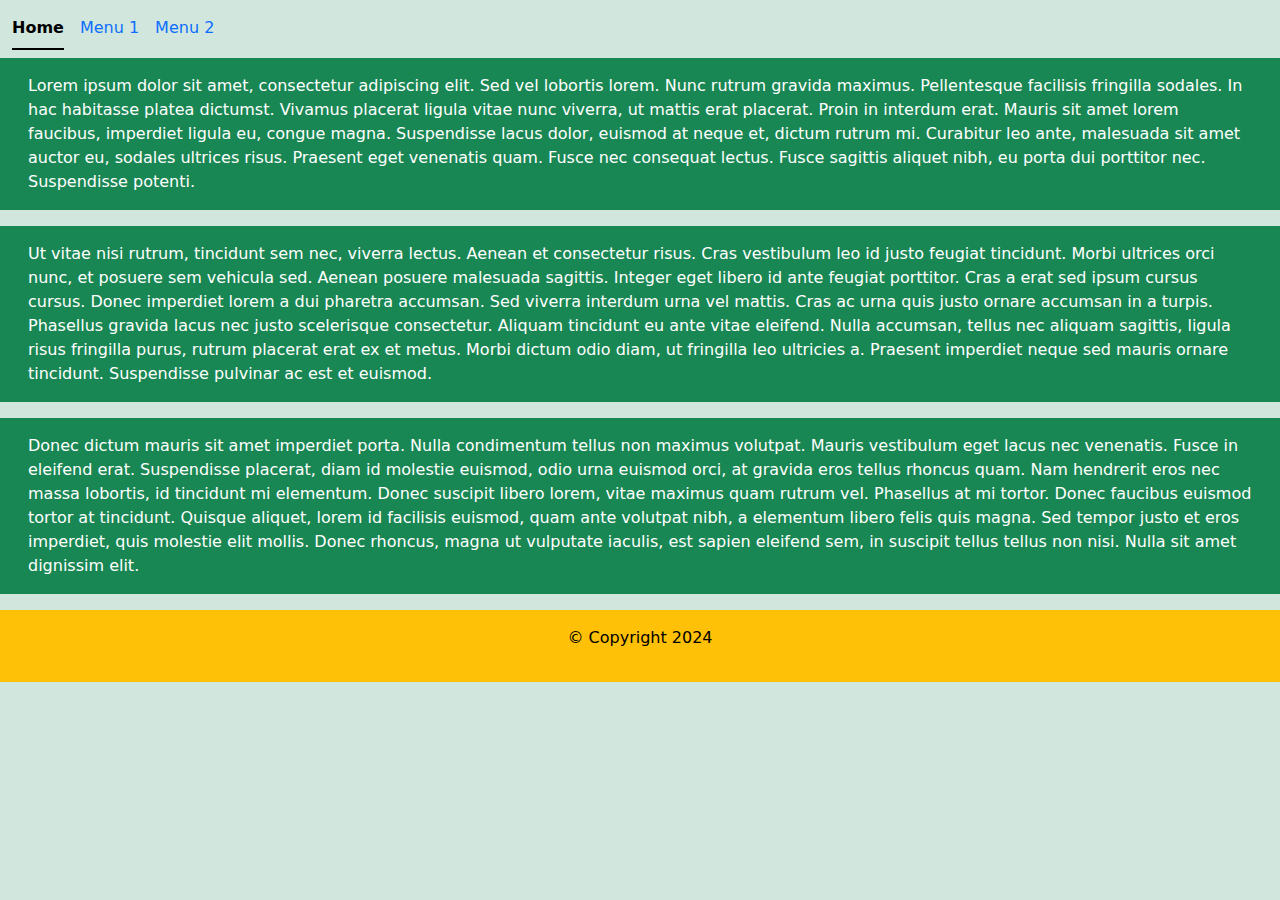
<file: Atividade Pratica 10 - Containers com BootStrap/AtividadePratica10.html>
<!DOCTYPE html>
<html lang="pt-br">
<head>
    <meta charset="UTF-8">
    <meta name="viewport" content="width=device-width, initial-scale=1.0">
    <title>Atividade Prática 10 - Containers com BootStrap</title>
    <link href="https://cdn.jsdelivr.net/npm/bootstrap@5.3.3/dist/css/bootstrap.min.css" rel="stylesheet" integrity="sha384-QWTKZyjpPEjISv5WaRU9OFeRpok6YctnYmDr5pNlyT2bRjXh0JMhjY6hW+ALEwIH" crossorigin="anonymous">
</head>
<body class="bg-success-subtle">
    <header>
        <nav class="navbar navbar-expand-lg">
            <div class="container-fluid">
                <ul class="nav nav-underline">
                    <li class="nav-item">
                      <a class="nav-link active" aria-current="page" href="#">Home</a>
                    </li>
                    <li class="nav-item">
                      <a class="nav-link" href="#">Menu 1</a>
                    </li>
                    <li class="nav-item">
                      <a class="nav-link" href="#">Menu 2</a>
                    </li>
                </ul>
            </div>
        </nav>
    </header>

    <section class="container-fluid text-bg-success">
        <p class="p-3">
            Lorem ipsum dolor sit amet, consectetur adipiscing elit. Sed vel lobortis lorem. Nunc rutrum gravida maximus. Pellentesque facilisis fringilla sodales. In hac habitasse platea dictumst. Vivamus placerat ligula vitae nunc viverra, ut mattis erat placerat. Proin in interdum erat. Mauris sit amet lorem faucibus, imperdiet ligula eu, congue magna. Suspendisse lacus dolor, euismod at neque et, dictum rutrum mi. Curabitur leo ante, malesuada sit amet auctor eu, sodales ultrices risus. Praesent eget venenatis quam. Fusce nec consequat lectus. Fusce sagittis aliquet nibh, eu porta dui porttitor nec. Suspendisse potenti.
        </p>
    </section>
        
    <section class="container-fluid text-bg-success">
        <p class="p-3">
            Ut vitae nisi rutrum, tincidunt sem nec, viverra lectus. Aenean et consectetur risus. Cras vestibulum leo id justo feugiat tincidunt. Morbi ultrices orci nunc, et posuere sem vehicula sed. Aenean posuere malesuada sagittis. Integer eget libero id ante feugiat porttitor. Cras a erat sed ipsum cursus cursus. Donec imperdiet lorem a dui pharetra accumsan. Sed viverra interdum urna vel mattis. Cras ac urna quis justo ornare accumsan in a turpis. Phasellus gravida lacus nec justo scelerisque consectetur. Aliquam tincidunt eu ante vitae eleifend. Nulla accumsan, tellus nec aliquam sagittis, ligula risus fringilla purus, rutrum placerat erat ex et metus. Morbi dictum odio diam, ut fringilla leo ultricies a. Praesent imperdiet neque sed mauris ornare tincidunt. Suspendisse pulvinar ac est et euismod.
        </p>
    </section>

    <section class="container-fluid text-bg-success">
        <p class="p-3">
            Donec dictum mauris sit amet imperdiet porta. Nulla condimentum tellus non maximus volutpat. Mauris vestibulum eget lacus nec venenatis. Fusce in eleifend erat. Suspendisse placerat, diam id molestie euismod, odio urna euismod orci, at gravida eros tellus rhoncus quam. Nam hendrerit eros nec massa lobortis, id tincidunt mi elementum. Donec suscipit libero lorem, vitae maximus quam rutrum vel. Phasellus at mi tortor. Donec faucibus euismod tortor at tincidunt. Quisque aliquet, lorem id facilisis euismod, quam ante volutpat nibh, a elementum libero felis quis magna. Sed tempor justo et eros imperdiet, quis molestie elit mollis. Donec rhoncus, magna ut vulputate iaculis, est sapien eleifend sem, in suscipit tellus tellus non nisi. Nulla sit amet dignissim elit.
        </p>
    </section>

    <footer class="container-fluid text-center text-bg-warning p-3">
        <p>© Copyright 2024</p>
    </footer>
</body>
<script src="https://cdn.jsdelivr.net/npm/bootstrap@5.3.3/dist/js/bootstrap.bundle.min.js" integrity="sha384-YvpcrYf0tY3lHB60NNkmXc5s9fDVZLESaAA55NDzOxhy9GkcIdslK1eN7N6jIeHz" crossorigin="anonymous"></script>
</html>
</file>
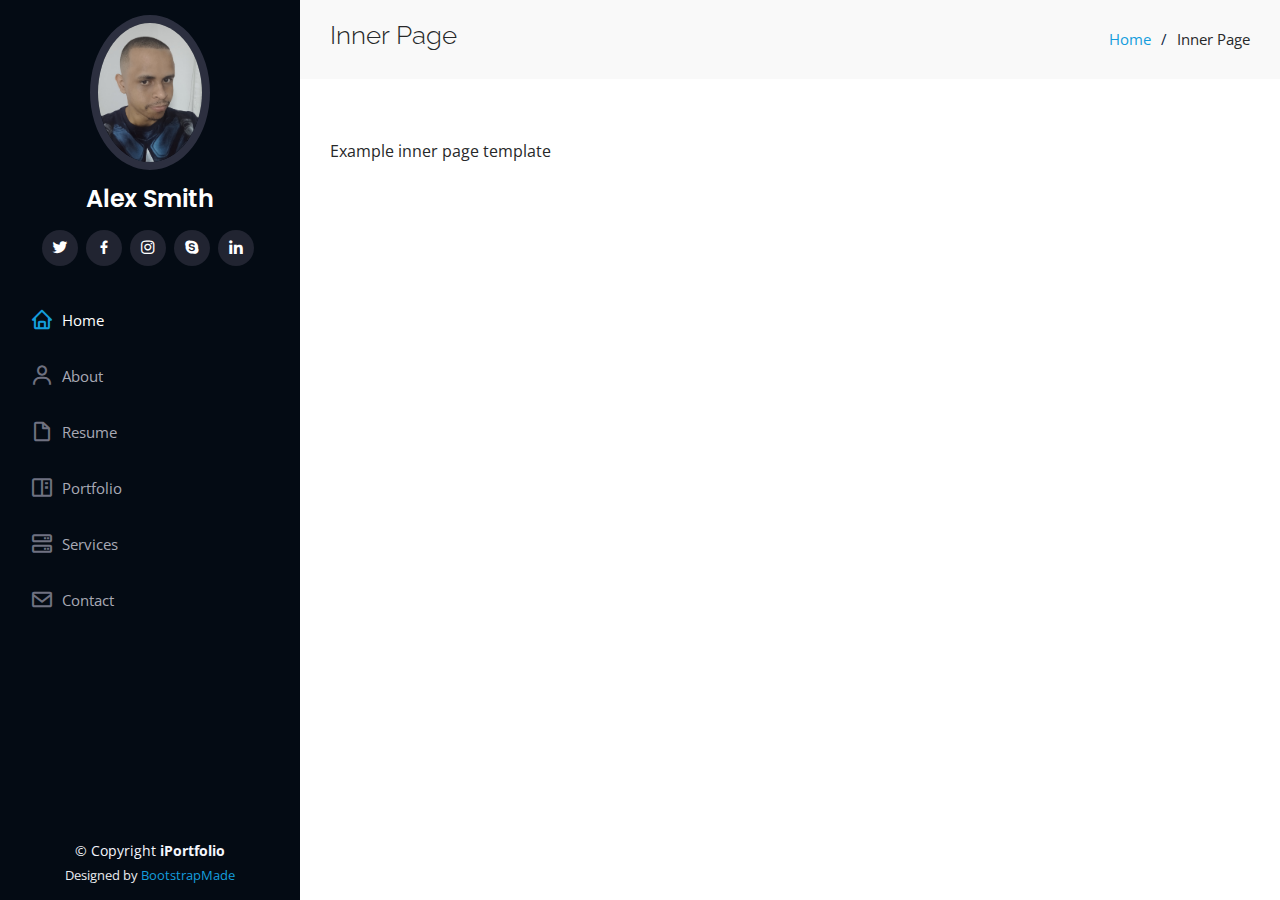
<file: iPortfolio/inner-page.html>
<!DOCTYPE html>
<html lang="en">

<head>
  <meta charset="utf-8">
  <meta content="width=device-width, initial-scale=1.0" name="viewport">

  <title>Inner Page - iPortfolio Bootstrap Template</title>
  <meta content="" name="description">
  <meta content="" name="keywords">

  <!-- Favicons -->
  <link href="assets/img/favicon.png" rel="icon">
  <link href="assets/img/apple-touch-icon.png" rel="apple-touch-icon">

  <!-- Google Fonts -->
  <link href="https://fonts.googleapis.com/css?family=Open+Sans:300,300i,400,400i,600,600i,700,700i|Raleway:300,300i,400,400i,500,500i,600,600i,700,700i|Poppins:300,300i,400,400i,500,500i,600,600i,700,700i" rel="stylesheet">

  <!-- Vendor CSS Files -->
  <link href="assets/vendor/aos/aos.css" rel="stylesheet">
  <link href="assets/vendor/bootstrap/css/bootstrap.min.css" rel="stylesheet">
  <link href="assets/vendor/bootstrap-icons/bootstrap-icons.css" rel="stylesheet">
  <link href="assets/vendor/boxicons/css/boxicons.min.css" rel="stylesheet">
  <link href="assets/vendor/glightbox/css/glightbox.min.css" rel="stylesheet">
  <link href="assets/vendor/swiper/swiper-bundle.min.css" rel="stylesheet">

  <!-- Template Main CSS File -->
  <link href="assets/css/style.css" rel="stylesheet">

  <!-- =======================================================
  * Template Name: iPortfolio
  * Updated: Jan 29 2024 with Bootstrap v5.3.2
  * Template URL: https://bootstrapmade.com/iportfolio-bootstrap-portfolio-websites-template/
  * Author: BootstrapMade.com
  * License: https://bootstrapmade.com/license/
  ======================================================== -->
</head>

<body>

  <!-- ======= Mobile nav toggle button ======= -->
  <i class="bi bi-list mobile-nav-toggle d-xl-none"></i>

  <!-- ======= Header ======= -->
  <header id="header">
    <div class="d-flex flex-column">

      <div class="profile">
        <img src="assets/img/profile-img.jpg" alt="" class="img-fluid rounded-circle">
        <h1 class="text-light"><a href="index.html">Alex Smith</a></h1>
        <div class="social-links mt-3 text-center">
          <a href="#" class="twitter"><i class="bx bxl-twitter"></i></a>
          <a href="#" class="facebook"><i class="bx bxl-facebook"></i></a>
          <a href="#" class="instagram"><i class="bx bxl-instagram"></i></a>
          <a href="#" class="google-plus"><i class="bx bxl-skype"></i></a>
          <a href="#" class="linkedin"><i class="bx bxl-linkedin"></i></a>
        </div>
      </div>

      <nav id="navbar" class="nav-menu navbar">
        <ul>
          <li><a href="#hero" class="nav-link scrollto active"><i class="bx bx-home"></i> <span>Home</span></a></li>
          <li><a href="#about" class="nav-link scrollto"><i class="bx bx-user"></i> <span>About</span></a></li>
          <li><a href="#resume" class="nav-link scrollto"><i class="bx bx-file-blank"></i> <span>Resume</span></a></li>
          <li><a href="#portfolio" class="nav-link scrollto"><i class="bx bx-book-content"></i> <span>Portfolio</span></a></li>
          <li><a href="#services" class="nav-link scrollto"><i class="bx bx-server"></i> <span>Services</span></a></li>
          <li><a href="#contact" class="nav-link scrollto"><i class="bx bx-envelope"></i> <span>Contact</span></a></li>
        </ul>
      </nav><!-- .nav-menu -->
    </div>
  </header><!-- End Header -->

  <main id="main">

    <!-- ======= Breadcrumbs ======= -->
    <section class="breadcrumbs">
      <div class="container">

        <div class="d-flex justify-content-between align-items-center">
          <h2>Inner Page</h2>
          <ol>
            <li><a href="index.html">Home</a></li>
            <li>Inner Page</li>
          </ol>
        </div>

      </div>
    </section><!-- End Breadcrumbs -->

    <section class="inner-page">
      <div class="container">
        <p>
          Example inner page template
        </p>
      </div>
    </section>

  </main><!-- End #main -->

  <!-- ======= Footer ======= -->
  <footer id="footer">
    <div class="container">
      <div class="copyright">
        &copy; Copyright <strong><span>iPortfolio</span></strong>
      </div>
      <div class="credits">
        <!-- All the links in the footer should remain intact. -->
        <!-- You can delete the links only if you purchased the pro version. -->
        <!-- Licensing information: https://bootstrapmade.com/license/ -->
        <!-- Purchase the pro version with working PHP/AJAX contact form: https://bootstrapmade.com/iportfolio-bootstrap-portfolio-websites-template/ -->
        Designed by <a href="https://bootstrapmade.com/">BootstrapMade</a>
      </div>
    </div>
  </footer><!-- End  Footer -->

  <a href="#" class="back-to-top d-flex align-items-center justify-content-center"><i class="bi bi-arrow-up-short"></i></a>

  <!-- Vendor JS Files -->
  <script src="assets/vendor/purecounter/purecounter_vanilla.js"></script>
  <script src="assets/vendor/aos/aos.js"></script>
  <script src="assets/vendor/bootstrap/js/bootstrap.bundle.min.js"></script>
  <script src="assets/vendor/glightbox/js/glightbox.min.js"></script>
  <script src="assets/vendor/isotope-layout/isotope.pkgd.min.js"></script>
  <script src="assets/vendor/swiper/swiper-bundle.min.js"></script>
  <script src="assets/vendor/typed.js/typed.umd.js"></script>
  <script src="assets/vendor/waypoints/noframework.waypoints.js"></script>
  <script src="assets/vendor/php-email-form/validate.js"></script>

  <!-- Template Main JS File -->
  <script src="assets/js/main.js"></script>

</body>

</html>
</file>
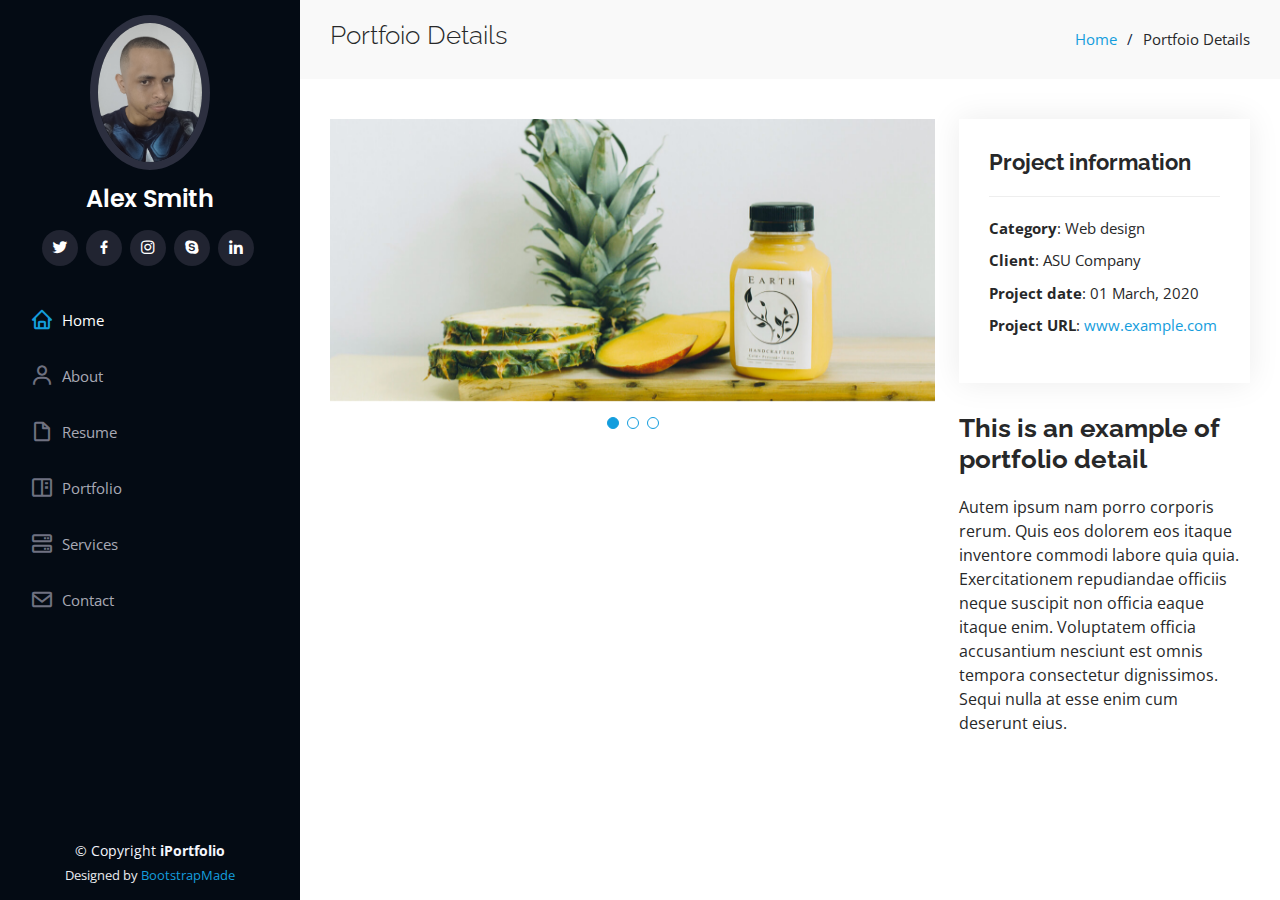
<file: iPortfolio/portfolio-details.html>
<!DOCTYPE html>
<html lang="en">

<head>
  <meta charset="utf-8">
  <meta content="width=device-width, initial-scale=1.0" name="viewport">

  <title>Portfolio Details - iPortfolio Bootstrap Template</title>
  <meta content="" name="description">
  <meta content="" name="keywords">

  <!-- Favicons -->
  <link href="assets/img/favicon.png" rel="icon">
  <link href="assets/img/apple-touch-icon.png" rel="apple-touch-icon">

  <!-- Google Fonts -->
  <link href="https://fonts.googleapis.com/css?family=Open+Sans:300,300i,400,400i,600,600i,700,700i|Raleway:300,300i,400,400i,500,500i,600,600i,700,700i|Poppins:300,300i,400,400i,500,500i,600,600i,700,700i" rel="stylesheet">

  <!-- Vendor CSS Files -->
  <link href="assets/vendor/aos/aos.css" rel="stylesheet">
  <link href="assets/vendor/bootstrap/css/bootstrap.min.css" rel="stylesheet">
  <link href="assets/vendor/bootstrap-icons/bootstrap-icons.css" rel="stylesheet">
  <link href="assets/vendor/boxicons/css/boxicons.min.css" rel="stylesheet">
  <link href="assets/vendor/glightbox/css/glightbox.min.css" rel="stylesheet">
  <link href="assets/vendor/swiper/swiper-bundle.min.css" rel="stylesheet">

  <!-- Template Main CSS File -->
  <link href="assets/css/style.css" rel="stylesheet">

  <!-- =======================================================
  * Template Name: iPortfolio
  * Updated: Jan 29 2024 with Bootstrap v5.3.2
  * Template URL: https://bootstrapmade.com/iportfolio-bootstrap-portfolio-websites-template/
  * Author: BootstrapMade.com
  * License: https://bootstrapmade.com/license/
  ======================================================== -->
</head>

<body>

  <!-- ======= Mobile nav toggle button ======= -->
  <i class="bi bi-list mobile-nav-toggle d-xl-none"></i>

  <!-- ======= Header ======= -->
  <header id="header">
    <div class="d-flex flex-column">

      <div class="profile">
        <img src="assets/img/profile-img.jpg" alt="" class="img-fluid rounded-circle">
        <h1 class="text-light"><a href="index.html">Alex Smith</a></h1>
        <div class="social-links mt-3 text-center">
          <a href="#" class="twitter"><i class="bx bxl-twitter"></i></a>
          <a href="#" class="facebook"><i class="bx bxl-facebook"></i></a>
          <a href="#" class="instagram"><i class="bx bxl-instagram"></i></a>
          <a href="#" class="google-plus"><i class="bx bxl-skype"></i></a>
          <a href="#" class="linkedin"><i class="bx bxl-linkedin"></i></a>
        </div>
      </div>

      <nav id="navbar" class="nav-menu navbar">
        <ul>
          <li><a href="#hero" class="nav-link scrollto active"><i class="bx bx-home"></i> <span>Home</span></a></li>
          <li><a href="#about" class="nav-link scrollto"><i class="bx bx-user"></i> <span>About</span></a></li>
          <li><a href="#resume" class="nav-link scrollto"><i class="bx bx-file-blank"></i> <span>Resume</span></a></li>
          <li><a href="#portfolio" class="nav-link scrollto"><i class="bx bx-book-content"></i> <span>Portfolio</span></a></li>
          <li><a href="#services" class="nav-link scrollto"><i class="bx bx-server"></i> <span>Services</span></a></li>
          <li><a href="#contact" class="nav-link scrollto"><i class="bx bx-envelope"></i> <span>Contact</span></a></li>
        </ul>
      </nav><!-- .nav-menu -->
    </div>
  </header><!-- End Header -->

  <main id="main">

    <!-- ======= Breadcrumbs ======= -->
    <section id="breadcrumbs" class="breadcrumbs">
      <div class="container">

        <div class="d-flex justify-content-between align-items-center">
          <h2>Portfoio Details</h2>
          <ol>
            <li><a href="index.html">Home</a></li>
            <li>Portfoio Details</li>
          </ol>
        </div>

      </div>
    </section><!-- End Breadcrumbs -->

    <!-- ======= Portfolio Details Section ======= -->
    <section id="portfolio-details" class="portfolio-details">
      <div class="container">

        <div class="row gy-4">

          <div class="col-lg-8">
            <div class="portfolio-details-slider swiper">
              <div class="swiper-wrapper align-items-center">

                <div class="swiper-slide">
                  <img src="assets/img/portfolio/portfolio-details-1.jpg" alt="">
                </div>

                <div class="swiper-slide">
                  <img src="assets/img/portfolio/portfolio-details-2.jpg" alt="">
                </div>

                <div class="swiper-slide">
                  <img src="assets/img/portfolio/portfolio-details-3.jpg" alt="">
                </div>

              </div>
              <div class="swiper-pagination"></div>
            </div>
          </div>

          <div class="col-lg-4">
            <div class="portfolio-info">
              <h3>Project information</h3>
              <ul>
                <li><strong>Category</strong>: Web design</li>
                <li><strong>Client</strong>: ASU Company</li>
                <li><strong>Project date</strong>: 01 March, 2020</li>
                <li><strong>Project URL</strong>: <a href="#">www.example.com</a></li>
              </ul>
            </div>
            <div class="portfolio-description">
              <h2>This is an example of portfolio detail</h2>
              <p>
                Autem ipsum nam porro corporis rerum. Quis eos dolorem eos itaque inventore commodi labore quia quia. Exercitationem repudiandae officiis neque suscipit non officia eaque itaque enim. Voluptatem officia accusantium nesciunt est omnis tempora consectetur dignissimos. Sequi nulla at esse enim cum deserunt eius.
              </p>
            </div>
          </div>

        </div>

      </div>
    </section><!-- End Portfolio Details Section -->

  </main><!-- End #main -->

  <!-- ======= Footer ======= -->
  <footer id="footer">
    <div class="container">
      <div class="copyright">
        &copy; Copyright <strong><span>iPortfolio</span></strong>
      </div>
      <div class="credits">
        <!-- All the links in the footer should remain intact. -->
        <!-- You can delete the links only if you purchased the pro version. -->
        <!-- Licensing information: https://bootstrapmade.com/license/ -->
        <!-- Purchase the pro version with working PHP/AJAX contact form: https://bootstrapmade.com/iportfolio-bootstrap-portfolio-websites-template/ -->
        Designed by <a href="https://bootstrapmade.com/">BootstrapMade</a>
      </div>
    </div>
  </footer><!-- End  Footer -->

  <a href="#" class="back-to-top d-flex align-items-center justify-content-center"><i class="bi bi-arrow-up-short"></i></a>

  <!-- Vendor JS Files -->
  <script src="assets/vendor/purecounter/purecounter_vanilla.js"></script>
  <script src="assets/vendor/aos/aos.js"></script>
  <script src="assets/vendor/bootstrap/js/bootstrap.bundle.min.js"></script>
  <script src="assets/vendor/glightbox/js/glightbox.min.js"></script>
  <script src="assets/vendor/isotope-layout/isotope.pkgd.min.js"></script>
  <script src="assets/vendor/swiper/swiper-bundle.min.js"></script>
  <script src="assets/vendor/typed.js/typed.umd.js"></script>
  <script src="assets/vendor/waypoints/noframework.waypoints.js"></script>
  <script src="assets/vendor/php-email-form/validate.js"></script>

  <!-- Template Main JS File -->
  <script src="assets/js/main.js"></script>

</body>

</html>
</file>
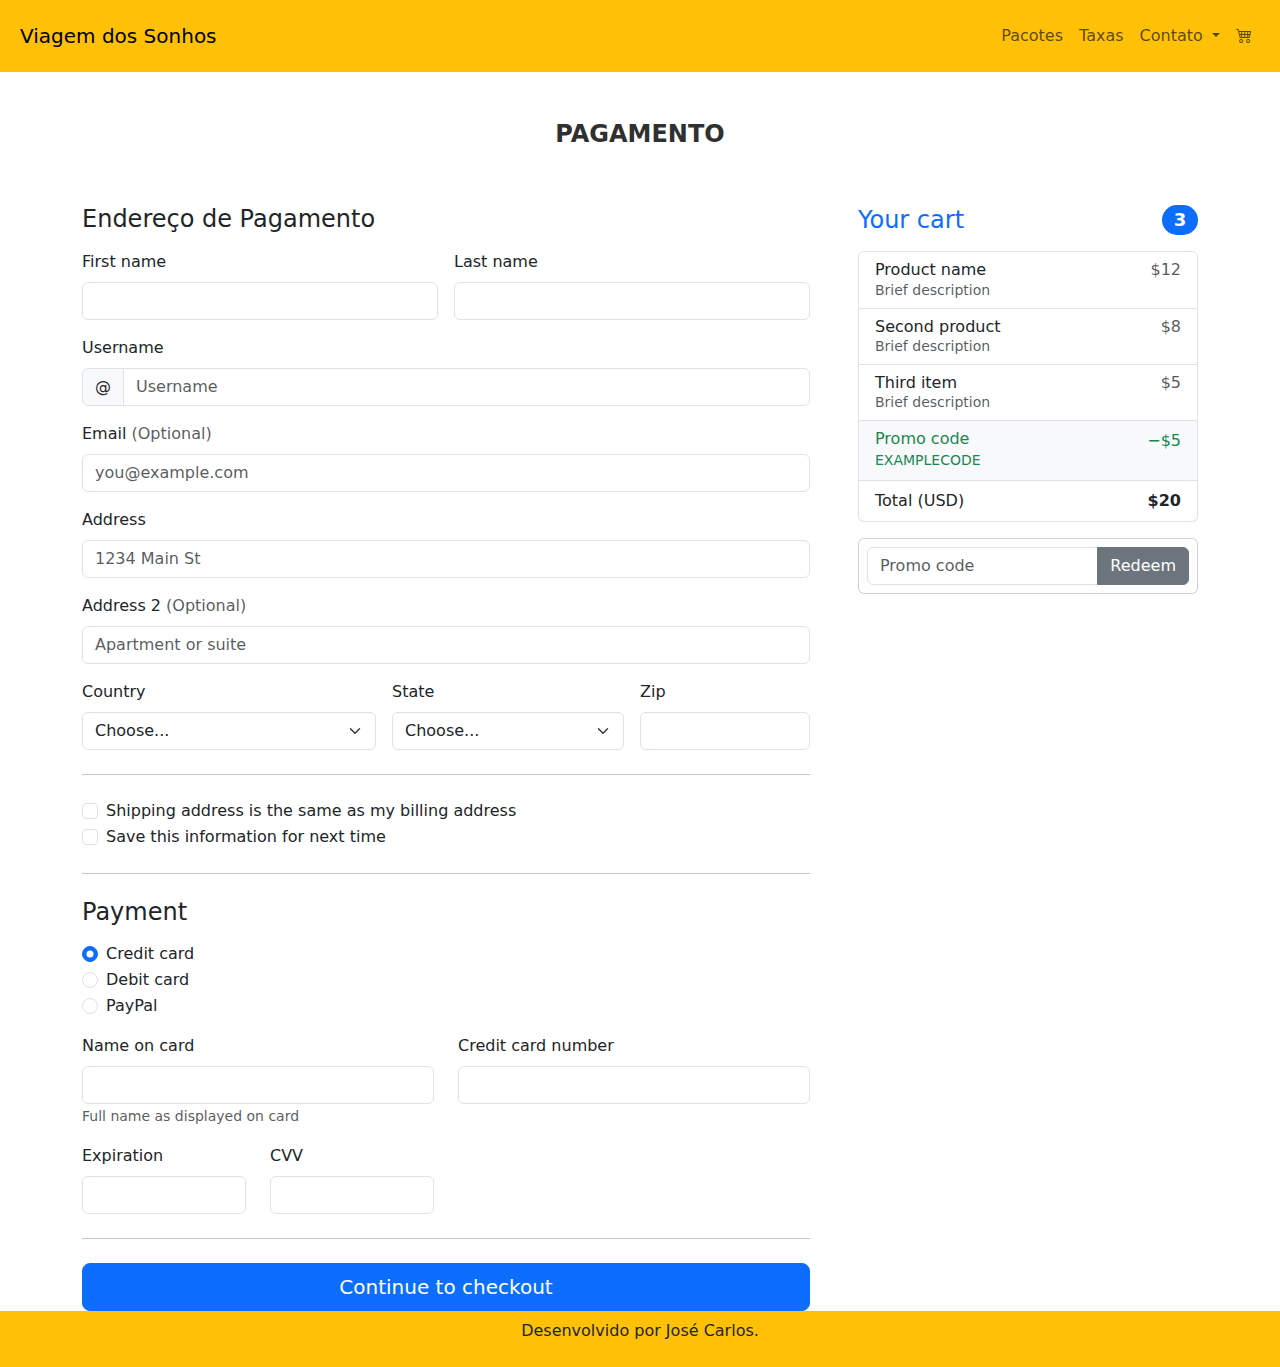
<file: ProjetoFeitoNasAulas/checkout.html>
<!DOCTYPE html>
<html lang="pt-br">
<head>
    <meta charset="UTF-8">
    <meta name="viewport" content="width=device-width, initial-scale=1.0">
    <title>Viagem dos Sonhos</title>
    <link href="https://cdn.jsdelivr.net/npm/bootstrap@5.3.3/dist/css/bootstrap.min.css" rel="stylesheet" integrity="sha384-QWTKZyjpPEjISv5WaRU9OFeRpok6YctnYmDr5pNlyT2bRjXh0JMhjY6hW+ALEwIH" crossorigin="anonymous">
    <link rel="stylesheet" href="https://cdn.jsdelivr.net/npm/bootstrap-icons@1.11.3/font/bootstrap-icons.min.css">
    <link rel="stylesheet" href="CSS/estilo.css">
</head>
<body>
<header class="container-fluid p-2 bg-warning text-center">      
    <nav class="navbar navbar-expand-lg bg-warning">
        <div class="container-fluid">
            <a class="navbar-brand" href="#">Viagem dos Sonhos</a>
            <button class="navbar-toggler" type="button" data-bs-toggle="collapse" data-bs-target="#navbarSupportedContent" aria-controls="navbarSupportedContent" aria-expanded="false" aria-label="Toggle navigation">
            <span class="navbar-toggler-icon"></span>
            </button>
            <div class="collapse navbar-collapse justify-content-end bg-warning" id="navbarSupportedContent">
            <ul class="navbar-nav">
                <li class="nav-item">
                <a class="nav-link" aria-current="page" href="#">Pacotes</a>
                </li>
                <li class="nav-item">
                <a class="nav-link" href="#">Taxas</a>
                </li>
                <li class="nav-item dropdown">
                <a class="nav-link dropdown-toggle" href="#" role="button" data-bs-toggle="dropdown" aria-expanded="false">
                    Contato
                </a>
                <ul class="dropdown-menu">
                    <li><a class="dropdown-item" href="#">Action</a></li>
                    <li><a class="dropdown-item" href="#">Another action</a></li>
                    <li><hr class="dropdown-divider"></li>
                    <li><a class="dropdown-item" href="#">Something else here</a></li>
                </ul>
                </li>
                <li class="nav-item">
                    <a class="nav-link" href="#"><i class="bi bi-cart4"></i></a>
                </li>
            </ul>
            </div>
        </div>
    </nav>
</header>


<main class="container">
    <div class="py-5 text-center">
      <h2>Pagamento</h2>
   </div>

    <div class="row g-5">
      <div class="col-md-5 col-lg-4 order-md-last">
        <h4 class="d-flex justify-content-between align-items-center mb-3">
          <span class="text-primary">Your cart</span>
          <span class="badge bg-primary rounded-pill">3</span>
        </h4>
        <ul class="list-group mb-3">
          <li class="list-group-item d-flex justify-content-between lh-sm">
            <div>
              <h6 class="my-0">Product name</h6>
              <small class="text-body-secondary">Brief description</small>
            </div>
            <span class="text-body-secondary">$12</span>
          </li>
          <li class="list-group-item d-flex justify-content-between lh-sm">
            <div>
              <h6 class="my-0">Second product</h6>
              <small class="text-body-secondary">Brief description</small>
            </div>
            <span class="text-body-secondary">$8</span>
          </li>
          <li class="list-group-item d-flex justify-content-between lh-sm">
            <div>
              <h6 class="my-0">Third item</h6>
              <small class="text-body-secondary">Brief description</small>
            </div>
            <span class="text-body-secondary">$5</span>
          </li>
          <li class="list-group-item d-flex justify-content-between bg-body-tertiary">
            <div class="text-success">
              <h6 class="my-0">Promo code</h6>
              <small>EXAMPLECODE</small>
            </div>
            <span class="text-success">−$5</span>
          </li>
          <li class="list-group-item d-flex justify-content-between">
            <span>Total (USD)</span>
            <strong>$20</strong>
          </li>
        </ul>

        <form class="card p-2">
          <div class="input-group">
            <input type="text" class="form-control" placeholder="Promo code">
            <button type="submit" class="btn btn-secondary">Redeem</button>
          </div>
        </form>
      </div>
      <div class="col-md-7 col-lg-8">
        <h4 class="mb-3">Endereço de Pagamento</h4>
        <form class="needs-validation" novalidate>
          <div class="row g-3">
            <div class="col-sm-6">
              <label for="firstName" class="form-label">First name</label>
              <input type="text" class="form-control" id="firstName" placeholder="" value="" required>
              <div class="invalid-feedback">
                Valid first name is required.
              </div>
            </div>

            <div class="col-sm-6">
              <label for="lastName" class="form-label">Last name</label>
              <input type="text" class="form-control" id="lastName" placeholder="" value="" required>
              <div class="invalid-feedback">
                Valid last name is required.
              </div>
            </div>

            <div class="col-12">
              <label for="username" class="form-label">Username</label>
              <div class="input-group has-validation">
                <span class="input-group-text">@</span>
                <input type="text" class="form-control" id="username" placeholder="Username" required>
              <div class="invalid-feedback">
                  Your username is required.
                </div>
              </div>
            </div>

            <div class="col-12">
              <label for="email" class="form-label">Email <span class="text-body-secondary">(Optional)</span></label>
              <input type="email" class="form-control" id="email" placeholder="you@example.com">
              <div class="invalid-feedback">
                Please enter a valid email address for shipping updates.
              </div>
            </div>

            <div class="col-12">
              <label for="address" class="form-label">Address</label>
              <input type="text" class="form-control" id="address" placeholder="1234 Main St" required>
              <div class="invalid-feedback">
                Please enter your shipping address.
              </div>
            </div>

            <div class="col-12">
              <label for="address2" class="form-label">Address 2 <span class="text-body-secondary">(Optional)</span></label>
              <input type="text" class="form-control" id="address2" placeholder="Apartment or suite">
            </div>

            <div class="col-md-5">
              <label for="country" class="form-label">Country</label>
              <select class="form-select" id="country" required>
                <option value="">Choose...</option>
                <option>United States</option>
              </select>
              <div class="invalid-feedback">
                Please select a valid country.
              </div>
            </div>

            <div class="col-md-4">
              <label for="state" class="form-label">State</label>
              <select class="form-select" id="state" required>
                <option value="">Choose...</option>
                <option>California</option>
              </select>
              <div class="invalid-feedback">
                Please provide a valid state.
              </div>
            </div>

            <div class="col-md-3">
              <label for="zip" class="form-label">Zip</label>
              <input type="text" class="form-control" id="zip" placeholder="" required>
              <div class="invalid-feedback">
                Zip code required.
              </div>
            </div>
          </div>

          <hr class="my-4">

          <div class="form-check">
            <input type="checkbox" class="form-check-input" id="same-address">
            <label class="form-check-label" for="same-address">Shipping address is the same as my billing address</label>
          </div>

          <div class="form-check">
            <input type="checkbox" class="form-check-input" id="save-info">
            <label class="form-check-label" for="save-info">Save this information for next time</label>
          </div>

          <hr class="my-4">

          <h4 class="mb-3">Payment</h4>

          <div class="my-3">
            <div class="form-check">
              <input id="credit" name="paymentMethod" type="radio" class="form-check-input" checked required>
              <label class="form-check-label" for="credit">Credit card</label>
            </div>
            <div class="form-check">
              <input id="debit" name="paymentMethod" type="radio" class="form-check-input" required>
              <label class="form-check-label" for="debit">Debit card</label>
            </div>
            <div class="form-check">
              <input id="paypal" name="paymentMethod" type="radio" class="form-check-input" required>
              <label class="form-check-label" for="paypal">PayPal</label>
            </div>
          </div>

          <div class="row gy-3">
            <div class="col-md-6">
              <label for="cc-name" class="form-label">Name on card</label>
              <input type="text" class="form-control" id="cc-name" placeholder="" required>
              <small class="text-body-secondary">Full name as displayed on card</small>
              <div class="invalid-feedback">
                Name on card is required
              </div>
            </div>

            <div class="col-md-6">
              <label for="cc-number" class="form-label">Credit card number</label>
              <input type="text" class="form-control" id="cc-number" placeholder="" required>
              <div class="invalid-feedback">
                Credit card number is required
              </div>
            </div>

            <div class="col-md-3">
              <label for="cc-expiration" class="form-label">Expiration</label>
              <input type="text" class="form-control" id="cc-expiration" placeholder="" required>
              <div class="invalid-feedback">
                Expiration date required
              </div>
            </div>

            <div class="col-md-3">
              <label for="cc-cvv" class="form-label">CVV</label>
              <input type="text" class="form-control" id="cc-cvv" placeholder="" required>
              <div class="invalid-feedback">
                Security code required
              </div>
            </div>
          </div>

          <hr class="my-4">

          <button class="w-100 btn btn-primary btn-lg" type="submit">Continue to checkout</button>
        </form>
      </div>
    </div>
  </main>



<footer class="container-fluid bg-warning p-2 text-center">
    <p>
    Desenvolvido por José Carlos.
    </p>
</footer>
    
<script src="https://cdn.jsdelivr.net/npm/bootstrap@5.3.3/dist/js/bootstrap.bundle.min.js" integrity="sha384-YvpcrYf0tY3lHB60NNkmXc5s9fDVZLESaAA55NDzOxhy9GkcIdslK1eN7N6jIeHz" crossorigin="anonymous"></script>

</body>

<!-- Modal -->
<div class="modal fade" id="exampleModal" tabindex="-1" aria-labelledby="exampleModalLabel" aria-hidden="true">
    <div class="modal-dialog">
    <div class="modal-content">
        <div class="modal-header">
        <h1 class="modal-title fs-5" id="exampleModalLabel">Suas Compras</h1>
        <button type="button" class="btn-close" data-bs-dismiss="modal" aria-label="Close"></button>
        </div>
        <div class="modal-body">
        Produto adicionado ao carrinho!
        </div>
        <div class="modal-footer">
        <button type="button" class="btn btn-primary" data-bs-dismiss="modal">Continuar Comprando</button>
        <button type="button" class="btn btn-success">Finalizar a Compra</button>
        </div>
    </div>
    </div>
</div>

</html>
</file>
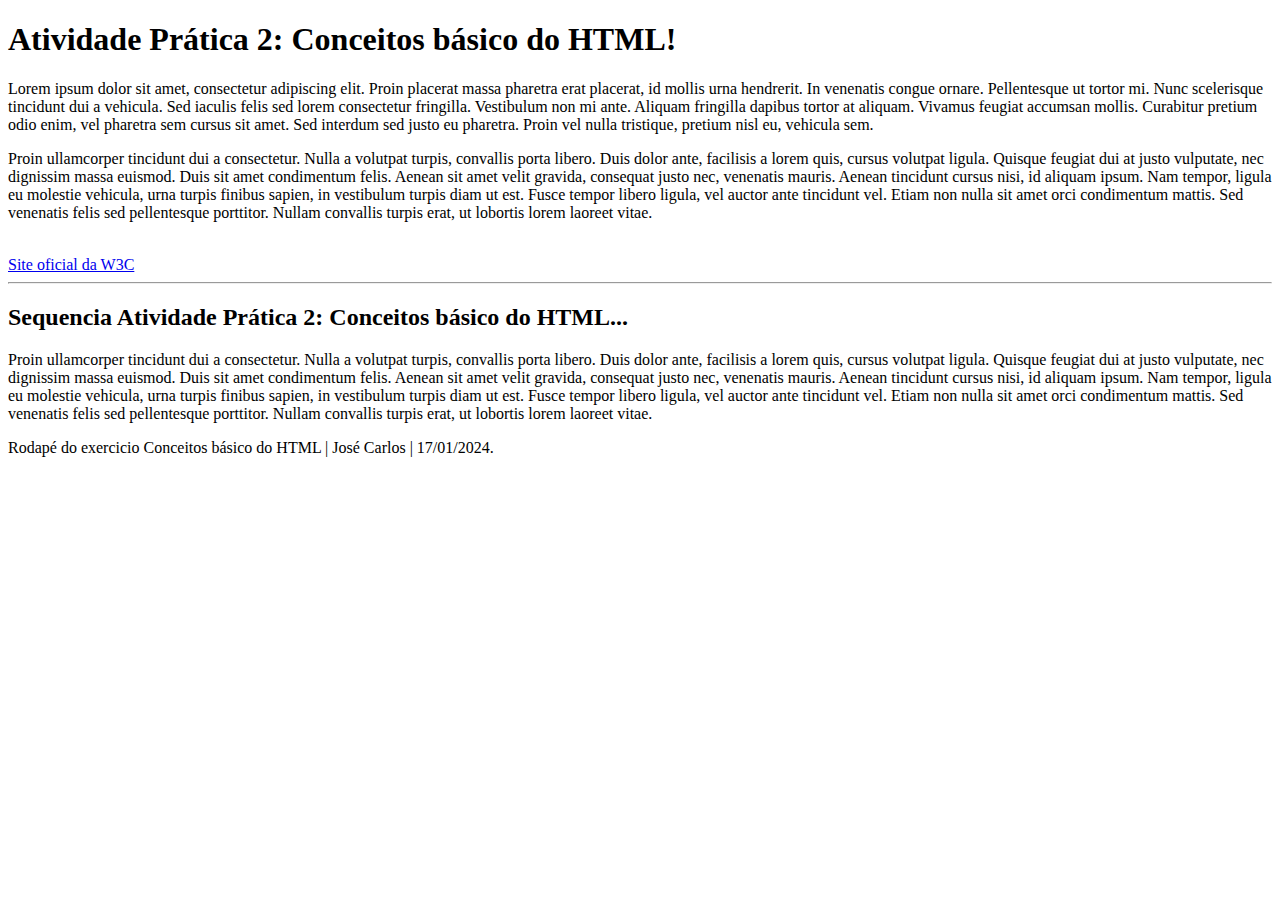
<file: ProjetoFeitoNasAulas/minha_pagina.html>
<!DOCTYPE html>
<html lang="pt-br">
<head>
    <meta charset="UTF-8">
    <meta name="viewport" content="width=device-width, initial-scale=1.0">
    <title>Criação e Estruturação de Página Web com HTML Básico</title>
</head>
<body>
    <h1>
        Atividade Prática 2: Conceitos básico do HTML!
    </h1>
    <p>
        Lorem ipsum dolor sit amet, consectetur adipiscing elit. Proin placerat massa pharetra erat placerat, id mollis urna hendrerit. In venenatis congue ornare. Pellentesque ut tortor mi. Nunc scelerisque tincidunt dui a vehicula. Sed iaculis felis sed lorem consectetur fringilla. Vestibulum non mi ante. Aliquam fringilla dapibus tortor at aliquam. Vivamus feugiat accumsan mollis. Curabitur pretium odio enim, vel pharetra sem cursus sit amet. Sed interdum sed justo eu pharetra. Proin vel nulla tristique, pretium nisl eu, vehicula sem.
    </p>
    <p>
        Proin ullamcorper tincidunt dui a consectetur. Nulla a volutpat turpis, convallis porta libero. Duis dolor ante, facilisis a lorem quis, cursus volutpat ligula. Quisque feugiat dui at justo vulputate, nec dignissim massa euismod. Duis sit amet condimentum felis. Aenean sit amet velit gravida, consequat justo nec, venenatis mauris. Aenean tincidunt cursus nisi, id aliquam ipsum. Nam tempor, ligula eu molestie vehicula, urna turpis finibus sapien, in vestibulum turpis diam ut est. Fusce tempor libero ligula, vel auctor ante tincidunt vel. Etiam non nulla sit amet orci condimentum mattis. Sed venenatis felis sed pellentesque porttitor. Nullam convallis turpis erat, ut lobortis lorem laoreet vitae.
    </p>
    
    <br>

    <a href="https://www.w3.org/" target="_blank">Site oficial da W3C</a>

    <hr>

    <section>
        <h2>Sequencia Atividade Prática 2: Conceitos básico do HTML...</h2>
        <p>
            Proin ullamcorper tincidunt dui a consectetur. Nulla a volutpat turpis, convallis porta libero. Duis dolor ante, facilisis a lorem quis, cursus volutpat ligula. Quisque feugiat dui at justo vulputate, nec dignissim massa euismod. Duis sit amet condimentum felis. Aenean sit amet velit gravida, consequat justo nec, venenatis mauris. Aenean tincidunt cursus nisi, id aliquam ipsum. Nam tempor, ligula eu molestie vehicula, urna turpis finibus sapien, in vestibulum turpis diam ut est. Fusce tempor libero ligula, vel auctor ante tincidunt vel. Etiam non nulla sit amet orci condimentum mattis. Sed venenatis felis sed pellentesque porttitor. Nullam convallis turpis erat, ut lobortis lorem laoreet vitae.
        </p>
    </section>

    <footer>
        <p>
            Rodapé do exercicio Conceitos básico do HTML | José Carlos | 17/01/2024.
        </p>
    </footer>

</body>
</html>
</file>
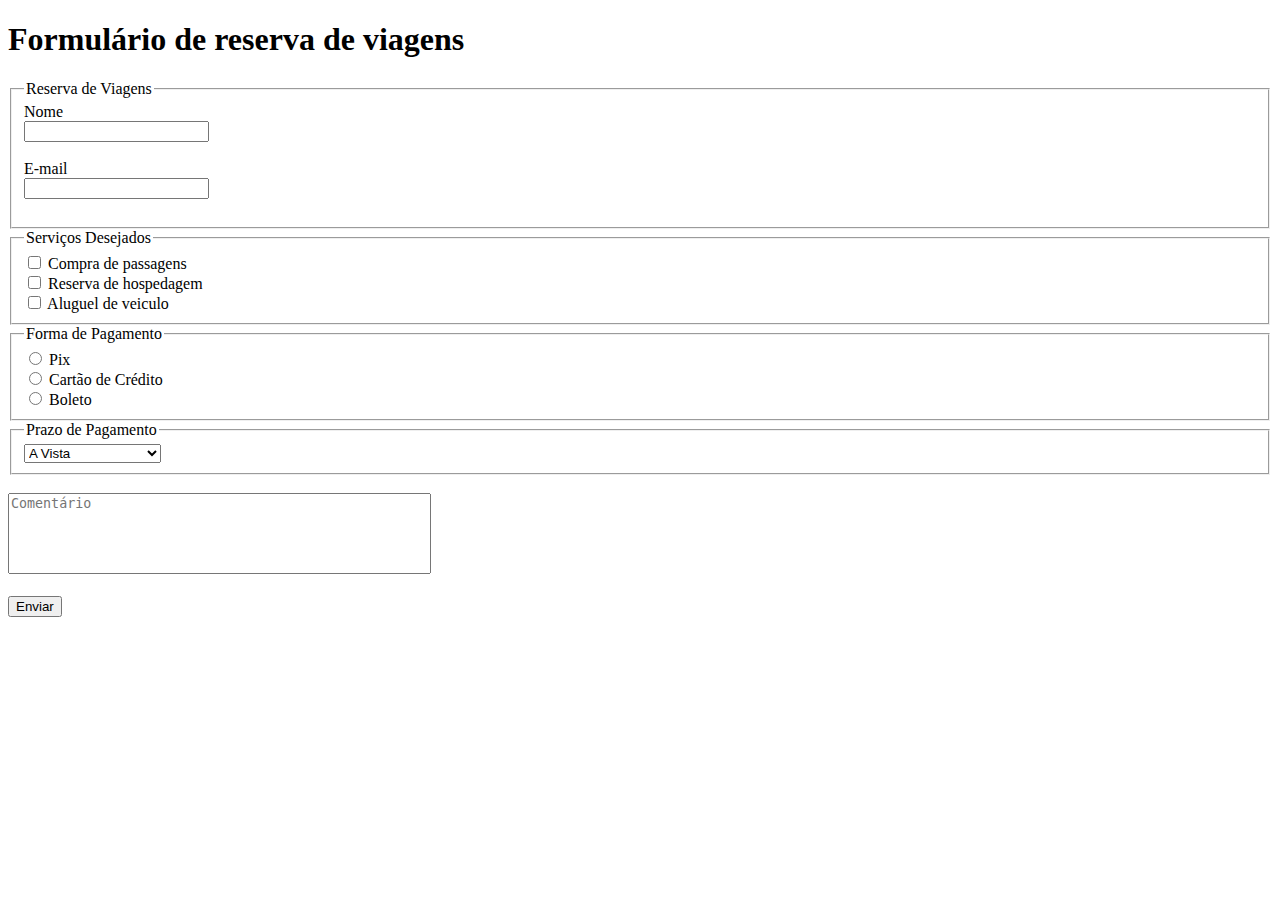
<file: ProjetoFeitoNasAulas/reserva.html>
<!DOCTYPE html>
<html lang="pt-br">
<head>
    <meta charset="UTF-8">
    <meta name="viewport" content="width=device-width, initial-scale=1.0">
    <title>Formulario de reserva de viagens</title>
    <style>
        textarea {
          resize: none;
        }
    </style>
</head>
<body>
    <header>
        <h1>Formulário de reserva de viagens</h1>
    </header>
    <form action="#" method="get">
        <fieldset>
            <legend>Reserva de Viagens</legend>
    
            <label>Nome</label> <br>
            <input type="text" name="nome"> <br> <br>
    
            <label>E-mail</label> <br>
            <input type="email" name="email" required> <br><br>
        </fieldset>
        <fieldset>
            <legend>Serviços Desejados</legend>
            <input type="checkbox" name="compraPassagens"> Compra de passagens <br>
            <input type="checkbox" name="reservaHospedagem"> Reserva de hospedagem <br>
            <input type="checkbox" name="aluguelVeiculo"> Aluguel de veiculo <br>
        </fieldset>
        <fieldset>
            <legend>Forma de Pagamento</legend>
            <input type="radio" name="formaPagamento" value="pix"> Pix <br>
            <input type="radio" name="formaPagamento" value="cartaoCredito"> Cartão de Crédito <br>
            <input type="radio" name="formaPagamento" value="boleto"> Boleto <br>
        </fieldset>
        <fieldset>
            <legend>Prazo de Pagamento</legend>
            <select name="prazoDePagamento">
                <option value="aVista" selected>A Vista</option>
                <option value="5x">5 vezes sem juros</option>
                <option value="10x">10 vezes com juros</option>
            </select>
        </fieldset>
        <br>
        <textarea name="comentario" cols="50" rows="5" maxlength="400" placeholder="Comentário"></textarea>
        <br>
        <br>
        <input type="submit" value="Enviar">
    </form>
    
</body>
</html>
</file>
<file: AtividadePraticaCss/AtividadePraticaCss.css>
li {

    color: purple;

    margin: 15px 0;

}
</file>
<file: ProjetoFeitoNasAulas/CSS/estilo.css>
header p {
    color: white;
}

h1 {
    font-size: 63px;
    color: white;
    padding: 15px;
    text-align: center;
}

h2 {
    font-size: 24px;
    text-transform: uppercase;/*Deixar o texto todo em maiusculo*/
    color: #303030;
    font-weight: 600;
}

.carousel-caption h5 {
    font-size: 80px;
    color: #FFC107;
    text-shadow: 2px 2px 2px black;
}

.carousel-caption p {
    font-size: 30px;
    color: #FFC107;
    text-shadow: 2px 2px 2px black;
}
</file>
<file: iPortfolio/assets/css/style.css>
/**
* Template Name: iPortfolio
* Updated: Jan 29 2024 with Bootstrap v5.3.2
* Template URL: https://bootstrapmade.com/iportfolio-bootstrap-portfolio-websites-template/
* Author: BootstrapMade.com
* License: https://bootstrapmade.com/license/
*/

/*--------------------------------------------------------------
# General
--------------------------------------------------------------*/
body {
  font-family: "Open Sans", sans-serif;
  color: #272829;
}

a {
  color: #149ddd;
  text-decoration: none;
}

a:hover {
  color: #37b3ed;
  text-decoration: none;
}

h1,
h2,
h3,
h4,
h5,
h6 {
  font-family: "Raleway", sans-serif;
}

/*--------------------------------------------------------------
# Back to top button
--------------------------------------------------------------*/
.back-to-top {
  position: fixed;
  visibility: hidden;
  opacity: 0;
  right: 15px;
  bottom: 15px;
  z-index: 996;
  background: #149ddd;
  width: 40px;
  height: 40px;
  border-radius: 50px;
  transition: all 0.4s;
}

.back-to-top i {
  font-size: 28px;
  color: #fff;
  line-height: 0;
}

.back-to-top:hover {
  background: #2eafec;
  color: #fff;
}

.back-to-top.active {
  visibility: visible;
  opacity: 1;
}

/*--------------------------------------------------------------
# Header
--------------------------------------------------------------*/
#header {
  position: fixed;
  top: 0;
  left: 0;
  bottom: 0;
  width: 300px;
  transition: all ease-in-out 0.5s;
  z-index: 9997;
  transition: all 0.5s;
  padding: 0 15px;
  background: #040b14;
  overflow-y: auto;
}

#header .profile img {
  margin: 15px auto;
  display: block;
  width: 120px;
  border: 8px solid #2c2f3f;
}

#header .profile h1 {
  font-size: 24px;
  margin: 0;
  padding: 0;
  font-weight: 600;
  -moz-text-align-last: center;
  text-align-last: center;
  font-family: "Poppins", sans-serif;
}

#header .profile h1 a,
#header .profile h1 a:hover {
  color: #fff;
  text-decoration: none;
}

#header .profile .social-links a {
  font-size: 18px;
  display: inline-block;
  background: #212431;
  color: #fff;
  line-height: 1;
  padding: 8px 0;
  margin-right: 4px;
  border-radius: 50%;
  text-align: center;
  width: 36px;
  height: 36px;
  transition: 0.3s;
}

#header .profile .social-links a:hover {
  background: #149ddd;
  color: #fff;
  text-decoration: none;
}

#main {
  margin-left: 300px;
}

.container,
.container-fluid {
  padding-left: 30px;
  padding-right: 30px;
}

@media (max-width: 1199px) {
  #header {
    left: -300px;
  }

  #main {
    margin-left: 0;
  }

  .container,
  .container-fluid {
    padding-left: 12px;
    padding-right: 12px;
  }
}

/*--------------------------------------------------------------
# Navigation Menu
--------------------------------------------------------------*/
/* Desktop Navigation */
.nav-menu {
  padding: 30px 0 0 0;
}

.nav-menu * {
  margin: 0;
  padding: 0;
  list-style: none;
}

.nav-menu>ul>li {
  position: relative;
  white-space: nowrap;
}

.nav-menu a,
.nav-menu a:focus {
  display: flex;
  align-items: center;
  color: #a8a9b4;
  padding: 12px 15px;
  margin-bottom: 8px;
  transition: 0.3s;
  font-size: 15px;
}

.nav-menu a i,
.nav-menu a:focus i {
  font-size: 24px;
  padding-right: 8px;
  color: #6f7180;
}

.nav-menu a:hover,
.nav-menu .active,
.nav-menu .active:focus,
.nav-menu li:hover>a {
  text-decoration: none;
  color: #fff;
}

.nav-menu a:hover i,
.nav-menu .active i,
.nav-menu .active:focus i,
.nav-menu li:hover>a i {
  color: #149ddd;
}

/* Mobile Navigation */
.mobile-nav-toggle {
  position: fixed;
  right: 15px;
  top: 15px;
  z-index: 9998;
  border: 0;
  font-size: 24px;
  transition: all 0.4s;
  outline: none !important;
  background-color: #149ddd;
  color: #fff;
  width: 40px;
  height: 40px;
  display: inline-flex;
  align-items: center;
  justify-content: center;
  line-height: 0;
  border-radius: 50px;
  cursor: pointer;
}

.mobile-nav-active {
  overflow: hidden;
}

.mobile-nav-active #header {
  left: 0;
}

/*--------------------------------------------------------------
# Hero Section
--------------------------------------------------------------*/
#hero {
  width: 100%;
  height: 100vh;
  background: url("../img/hero-bg.jpg") top center;
  background-size: cover;
}

#hero:before {
  content: "";
  background: rgba(5, 13, 24, 0.3);
  position: absolute;
  bottom: 0;
  top: 0;
  left: 0;
  right: 0;
  z-index: 1;
}

#hero .hero-container {
  position: relative;
  z-index: 2;
  min-width: 300px;
}

#hero h1 {
  margin: 0 0 10px 0;
  font-size: 64px;
  font-weight: 700;
  line-height: 56px;
  color: #fff;
}

#hero p {
  color: #fff;
  margin-bottom: 50px;
  font-size: 26px;
  font-family: "Poppins", sans-serif;
}

#hero p span {
  color: #fff;
  padding-bottom: 4px;
  letter-spacing: 1px;
  border-bottom: 3px solid #149ddd;
}

@media (min-width: 1024px) {
  #hero {
    background-attachment: fixed;
  }
}

@media (max-width: 768px) {
  #hero h1 {
    font-size: 28px;
    line-height: 36px;
  }

  #hero h2 {
    font-size: 18px;
    line-height: 24px;
    margin-bottom: 30px;
  }
}

/*--------------------------------------------------------------
# Sections General
--------------------------------------------------------------*/
section {
  padding: 60px 0;
  overflow: hidden;
}

.section-bg {
  background: #f5f8fd;
}

.section-title {
  padding-bottom: 30px;
}

.section-title h2 {
  font-size: 32px;
  font-weight: bold;
  margin-bottom: 20px;
  padding-bottom: 20px;
  position: relative;
  color: #173b6c;
}

.section-title h2::after {
  content: "";
  position: absolute;
  display: block;
  width: 50px;
  height: 3px;
  background: #149ddd;
  bottom: 0;
  left: 0;
}

.section-title p {
  margin-bottom: 0;
}

/*--------------------------------------------------------------
# About
--------------------------------------------------------------*/
.about .content h3 {
  font-weight: 700;
  font-size: 26px;
  color: #173b6c;
}

.about .content ul {
  list-style: none;
  padding: 0;
}

.about .content ul li {
  margin-bottom: 20px;
  display: flex;
  align-items: center;
}

.about .content ul strong {
  margin-right: 10px;
}

.about .content ul i {
  font-size: 16px;
  margin-right: 5px;
  color: #149ddd;
  line-height: 0;
}

.about .content p:last-child {
  margin-bottom: 0;
}

/*--------------------------------------------------------------
# Facts
--------------------------------------------------------------*/
.facts {
  padding-bottom: 30px;
}

.facts .count-box {
  padding: 30px;
  width: 100%;
}

.facts .count-box i {
  display: block;
  font-size: 44px;
  color: #149ddd;
  float: left;
  line-height: 0;
}

.facts .count-box span {
  font-size: 48px;
  line-height: 40px;
  display: block;
  font-weight: 700;
  color: #050d18;
  margin-left: 60px;
}

.facts .count-box p {
  padding: 15px 0 0 0;
  margin: 0 0 0 60px;
  font-family: "Raleway", sans-serif;
  font-size: 14px;
  color: #122f57;
}

.facts .count-box a {
  font-weight: 600;
  display: block;
  margin-top: 20px;
  color: #122f57;
  font-size: 15px;
  font-family: "Poppins", sans-serif;
  transition: ease-in-out 0.3s;
}

.facts .count-box a:hover {
  color: #1f5297;
}

/*--------------------------------------------------------------
# Akills
--------------------------------------------------------------*/
.skills .progress {
  height: 60px;
  display: block;
  background: none;
  border-radius: 0;
}

.skills .progress .skill {
  padding: 0;
  margin: 0 0 6px 0;
  text-transform: uppercase;
  display: block;
  font-weight: 600;
  font-family: "Poppins", sans-serif;
  color: #050d18;
}

.skills .progress .skill .val {
  float: right;
  font-style: normal;
}

.skills .progress-bar-wrap {
  background: #dce8f8;
  height: 10px;
}

.skills .progress-bar {
  width: 1px;
  height: 10px;
  transition: 0.9s;
  background-color: #149ddd;
}

/*--------------------------------------------------------------
# Resume
--------------------------------------------------------------*/
.resume .resume-title {
  font-size: 26px;
  font-weight: 700;
  margin-top: 20px;
  margin-bottom: 20px;
  color: #050d18;
}

.resume .resume-item {
  padding: 0 0 20px 20px;
  margin-top: -2px;
  border-left: 2px solid #1f5297;
  position: relative;
}

.resume .resume-item h4 {
  line-height: 18px;
  font-size: 18px;
  font-weight: 600;
  text-transform: uppercase;
  font-family: "Poppins", sans-serif;
  color: #050d18;
  margin-bottom: 10px;
}

.resume .resume-item h5 {
  font-size: 16px;
  background: #e4edf9;
  padding: 5px 15px;
  display: inline-block;
  font-weight: 600;
  margin-bottom: 10px;
}

.resume .resume-item ul {
  padding-left: 20px;
}

.resume .resume-item ul li {
  padding-bottom: 10px;
}

.resume .resume-item:last-child {
  padding-bottom: 0;
}

.resume .resume-item::before {
  content: "";
  position: absolute;
  width: 16px;
  height: 16px;
  border-radius: 50px;
  left: -9px;
  top: 0;
  background: #fff;
  border: 2px solid #1f5297;
}

/*--------------------------------------------------------------
# Portfolio
--------------------------------------------------------------*/
.portfolio .portfolio-item {
  margin-bottom: 30px;
}

.portfolio #portfolio-flters {
  padding: 0;
  margin: 0 auto 35px auto;
  list-style: none;
  text-align: center;
  background: #fff;
  border-radius: 50px;
  padding: 2px 15px;
}

.portfolio #portfolio-flters li {
  cursor: pointer;
  display: inline-block;
  padding: 10px 15px 8px 15px;
  font-size: 14px;
  font-weight: 600;
  line-height: 1;
  text-transform: uppercase;
  color: #272829;
  margin-bottom: 5px;
  transition: all 0.3s ease-in-out;
}

.portfolio #portfolio-flters li:hover,
.portfolio #portfolio-flters li.filter-active {
  color: #149ddd;
}

.portfolio #portfolio-flters li:last-child {
  margin-right: 0;
}

.portfolio .portfolio-wrap {
  transition: 0.3s;
  position: relative;
  overflow: hidden;
  z-index: 1;
}

.portfolio .portfolio-wrap::before {
  content: "";
  background: rgba(255, 255, 255, 0.5);
  position: absolute;
  left: 0;
  right: 0;
  top: 0;
  bottom: 0;
  transition: all ease-in-out 0.3s;
  z-index: 2;
  opacity: 0;
}

.portfolio .portfolio-wrap .portfolio-links {
  opacity: 1;
  left: 0;
  right: 0;
  bottom: -60px;
  z-index: 3;
  position: absolute;
  transition: all ease-in-out 0.3s;
  display: flex;
  justify-content: center;
}

.portfolio .portfolio-wrap .portfolio-links a {
  color: #fff;
  font-size: 28px;
  text-align: center;
  background: rgba(20, 157, 221, 0.75);
  transition: 0.3s;
  width: 50%;
}

.portfolio .portfolio-wrap .portfolio-links a:hover {
  background: rgba(20, 157, 221, 0.95);
}

.portfolio .portfolio-wrap .portfolio-links a+a {
  border-left: 1px solid #37b3ed;
}

.portfolio .portfolio-wrap:hover::before {
  top: 0;
  left: 0;
  right: 0;
  bottom: 0;
  opacity: 1;
}

.portfolio .portfolio-wrap:hover .portfolio-links {
  opacity: 1;
  bottom: 0;
}

/*--------------------------------------------------------------
# Portfolio Details
--------------------------------------------------------------*/
.portfolio-details {
  padding-top: 40px;
}

.portfolio-details .portfolio-details-slider img {
  width: 100%;
}

.portfolio-details .portfolio-details-slider .swiper-pagination {
  margin-top: 20px;
  position: relative;
}

.portfolio-details .portfolio-details-slider .swiper-pagination .swiper-pagination-bullet {
  width: 12px;
  height: 12px;
  background-color: #fff;
  opacity: 1;
  border: 1px solid #149ddd;
}

.portfolio-details .portfolio-details-slider .swiper-pagination .swiper-pagination-bullet-active {
  background-color: #149ddd;
}

.portfolio-details .portfolio-info {
  padding: 30px;
  box-shadow: 0px 0 30px rgba(5, 13, 24, 0.08);
}

.portfolio-details .portfolio-info h3 {
  font-size: 22px;
  font-weight: 700;
  margin-bottom: 20px;
  padding-bottom: 20px;
  border-bottom: 1px solid #eee;
}

.portfolio-details .portfolio-info ul {
  list-style: none;
  padding: 0;
  font-size: 15px;
}

.portfolio-details .portfolio-info ul li+li {
  margin-top: 10px;
}

.portfolio-details .portfolio-description {
  padding-top: 30px;
}

.portfolio-details .portfolio-description h2 {
  font-size: 26px;
  font-weight: 700;
  margin-bottom: 20px;
}

.portfolio-details .portfolio-description p {
  padding: 0;
}

/*--------------------------------------------------------------
# Services
--------------------------------------------------------------*/
.services .icon-box {
  margin-bottom: 20px;
}

.services .icon {
  float: left;
  display: flex;
  align-items: center;
  justify-content: center;
  width: 54px;
  height: 54px;
  background: #149ddd;
  border-radius: 50%;
  transition: 0.5s;
  border: 1px solid #149ddd;
}

.services .icon i {
  color: #fff;
  font-size: 24px;
  line-height: 0;
}

.services .icon-box:hover .icon {
  background: #fff;
}

.services .icon-box:hover .icon i {
  color: #149ddd;
}

.services .title {
  margin-left: 80px;
  font-weight: 700;
  margin-bottom: 15px;
  font-size: 18px;
}

.services .title a {
  color: #343a40;
}

.services .title a:hover {
  color: #149ddd;
}

.services .description {
  margin-left: 80px;
  line-height: 24px;
  font-size: 14px;
}

/*--------------------------------------------------------------
# Testimonials
--------------------------------------------------------------*/
.testimonials .testimonials-carousel,
.testimonials .testimonials-slider {
  overflow: hidden;
}

.testimonials .testimonial-item {
  box-sizing: content-box;
  text-align: center;
  min-height: 320px;
}

.testimonials .testimonial-item .testimonial-img {
  width: 90px;
  border-radius: 50%;
  margin: 0 auto;
}

.testimonials .testimonial-item h3 {
  font-size: 18px;
  font-weight: bold;
  margin: 10px 0 5px 0;
  color: #111;
}

.testimonials .testimonial-item h4 {
  font-size: 14px;
  color: #999;
  margin: 0;
}

.testimonials .testimonial-item .quote-icon-left,
.testimonials .testimonial-item .quote-icon-right {
  color: #c3e8fa;
  font-size: 26px;
}

.testimonials .testimonial-item .quote-icon-left {
  display: inline-block;
  left: -5px;
  position: relative;
}

.testimonials .testimonial-item .quote-icon-right {
  display: inline-block;
  right: -5px;
  position: relative;
  top: 10px;
}

.testimonials .testimonial-item p {
  font-style: italic;
  margin: 0 15px 15px 15px;
  padding: 20px;
  background: #fff;
  position: relative;
  margin-bottom: 35px;
  border-radius: 6px;
  box-shadow: 0px 2px 15px rgba(0, 0, 0, 0.1);
}

.testimonials .testimonial-item p::after {
  content: "";
  width: 0;
  height: 0;
  border-top: 20px solid #fff;
  border-right: 20px solid transparent;
  border-left: 20px solid transparent;
  position: absolute;
  bottom: -20px;
  left: calc(50% - 20px);
}

.testimonials .swiper-pagination {
  margin-top: 20px;
  position: relative;
}

.testimonials .swiper-pagination .swiper-pagination-bullet {
  width: 12px;
  height: 12px;
  background-color: #fff;
  opacity: 1;
  border: 1px solid #149ddd;
}

.testimonials .swiper-pagination .swiper-pagination-bullet-active {
  background-color: #149ddd;
}

/*--------------------------------------------------------------
# Contact
--------------------------------------------------------------*/
.contact {
  padding-bottom: 130px;
}

.contact .info {
  padding: 30px;
  background: #fff;
  width: 100%;
  box-shadow: 0 0 24px 0 rgba(0, 0, 0, 0.12);
}

.contact .info i {
  font-size: 20px;
  color: #149ddd;
  float: left;
  width: 44px;
  height: 44px;
  background: #dff3fc;
  display: flex;
  justify-content: center;
  align-items: center;
  border-radius: 50px;
  transition: all 0.3s ease-in-out;
}

.contact .info h4 {
  padding: 0 0 0 60px;
  font-size: 22px;
  font-weight: 600;
  margin-bottom: 5px;
  color: #050d18;
}

.contact .info p {
  padding: 0 0 10px 60px;
  margin-bottom: 20px;
  font-size: 14px;
  color: #173b6c;
}

.contact .info .email p {
  padding-top: 5px;
}

.contact .info .social-links {
  padding-left: 60px;
}

.contact .info .social-links a {
  font-size: 18px;
  display: inline-block;
  background: #333;
  color: #fff;
  line-height: 1;
  padding: 8px 0;
  border-radius: 50%;
  text-align: center;
  width: 36px;
  height: 36px;
  transition: 0.3s;
  margin-right: 10px;
}

.contact .info .social-links a:hover {
  background: #149ddd;
  color: #fff;
}

.contact .info .email:hover i,
.contact .info .address:hover i,
.contact .info .phone:hover i {
  background: #149ddd;
  color: #fff;
}

.contact .php-email-form {
  width: 100%;
  padding: 30px;
  background: #fff;
  box-shadow: 0 0 24px 0 rgba(0, 0, 0, 0.12);
}

.contact .php-email-form .form-group {
  padding-bottom: 8px;
}

.contact .php-email-form .validate {
  display: none;
  color: red;
  margin: 0 0 15px 0;
  font-weight: 400;
  font-size: 13px;
}

.contact .php-email-form .error-message {
  display: none;
  color: #fff;
  background: #ed3c0d;
  text-align: left;
  padding: 15px;
  font-weight: 600;
}

.contact .php-email-form .error-message br+br {
  margin-top: 25px;
}

.contact .php-email-form .sent-message {
  display: none;
  color: #fff;
  background: #18d26e;
  text-align: center;
  padding: 15px;
  font-weight: 600;
}

.contact .php-email-form .loading {
  display: none;
  background: #fff;
  text-align: center;
  padding: 15px;
}

.contact .php-email-form .loading:before {
  content: "";
  display: inline-block;
  border-radius: 50%;
  width: 24px;
  height: 24px;
  margin: 0 10px -6px 0;
  border: 3px solid #18d26e;
  border-top-color: #eee;
  animation: animate-loading 1s linear infinite;
}

.contact .php-email-form .form-group {
  margin-bottom: 15px;
}

.contact .php-email-form label {
  padding-bottom: 8px;
}

.contact .php-email-form input,
.contact .php-email-form textarea {
  border-radius: 0;
  box-shadow: none;
  font-size: 14px;
}

.contact .php-email-form input {
  height: 44px;
}

.contact .php-email-form textarea {
  padding: 10px 15px;
}

.contact .php-email-form button[type=submit] {
  background: #149ddd;
  border: 0;
  padding: 10px 24px;
  color: #fff;
  transition: 0.4s;
  border-radius: 4px;
}

.contact .php-email-form button[type=submit]:hover {
  background: #37b3ed;
}

@keyframes animate-loading {
  0% {
    transform: rotate(0deg);
  }

  100% {
    transform: rotate(360deg);
  }
}

/*--------------------------------------------------------------
# Breadcrumbs
--------------------------------------------------------------*/
.breadcrumbs {
  padding: 20px 0;
  background: #f9f9f9;
}

.breadcrumbs h2 {
  font-size: 26px;
  font-weight: 300;
}

.breadcrumbs ol {
  display: flex;
  flex-wrap: wrap;
  list-style: none;
  padding: 0;
  margin: 0;
  font-size: 15px;
}

.breadcrumbs ol li+li {
  padding-left: 10px;
}

.breadcrumbs ol li+li::before {
  display: inline-block;
  padding-right: 10px;
  color: #0e2442;
  content: "/";
}

@media (max-width: 768px) {
  .breadcrumbs .d-flex {
    display: block !important;
  }

  .breadcrumbs ol {
    display: block;
  }

  .breadcrumbs ol li {
    display: inline-block;
  }
}

/*--------------------------------------------------------------
# Footer
--------------------------------------------------------------*/
#footer {
  padding: 15px;
  color: #f4f6fd;
  font-size: 14px;
  position: fixed;
  left: 0;
  bottom: 0;
  width: 300px;
  z-index: 9999;
  background: #040b14;
}

#footer .copyright {
  text-align: center;
}

#footer .credits {
  padding-top: 5px;
  text-align: center;
  font-size: 13px;
  color: #eaebf0;
}

@media (max-width: 1199px) {
  #footer {
    position: static;
    width: auto;
    padding-right: 20px 15px;
  }
}
</file>
